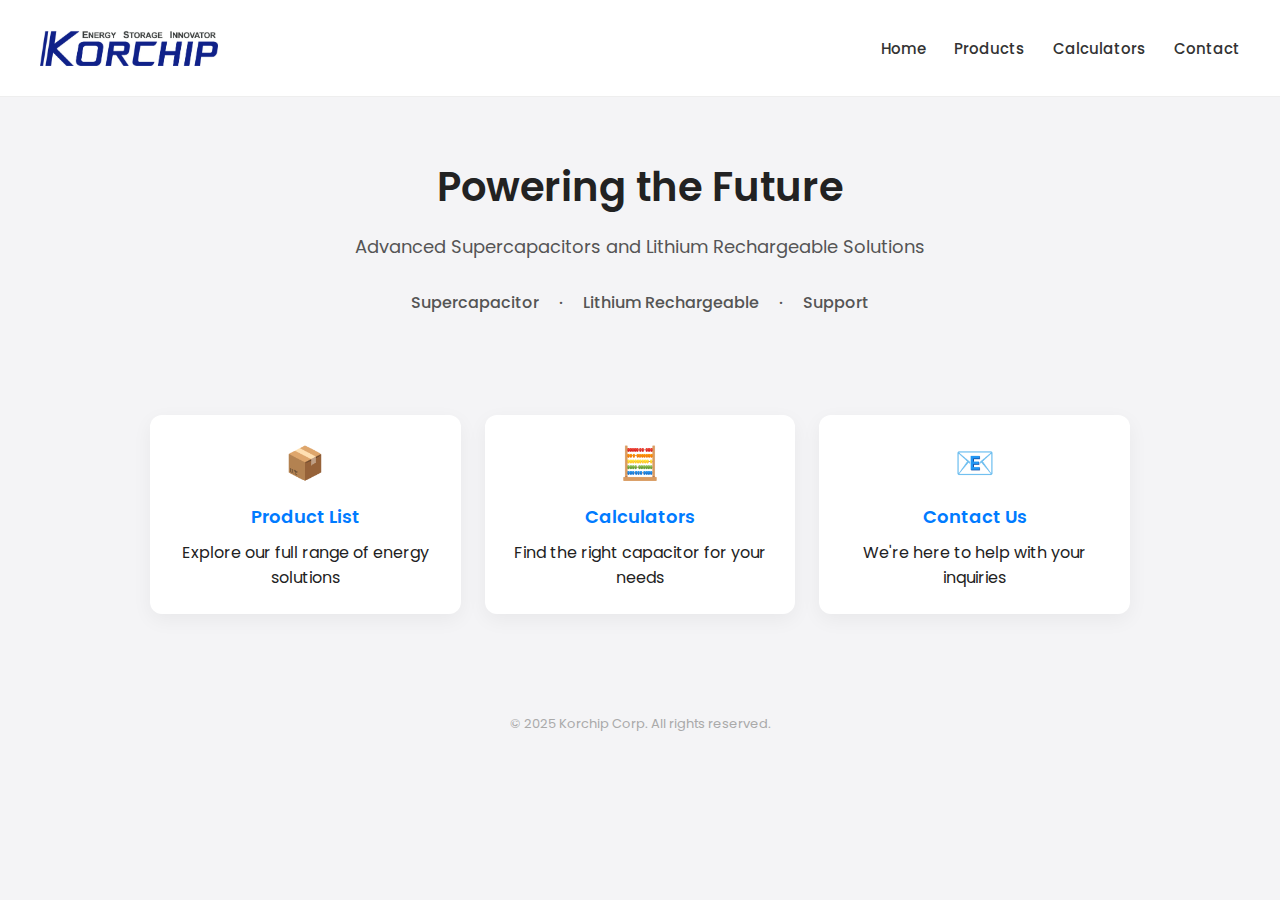
<file: index.html>
<!DOCTYPE html>
<html lang="en">
<head>
  <meta charset="UTF-8" />
  <meta name="viewport" content="width=device-width, initial-scale=1.0"/>
  <title>Korchip | Home</title>
  <link href="https://fonts.googleapis.com/css2?family=Poppins:wght@300;400;500;600&display=swap" rel="stylesheet" />
  <link rel="stylesheet" href="style.css" />
</head>
<body>

  <!-- 공통 헤더 -->
  <div id="header-placeholder"></div>

  <!-- 메인 콘텐츠 -->
  <section class="hero">
    <h1>Powering the Future</h1>
    <p>Advanced Supercapacitors and Lithium Rechargeable Solutions</p>
    <div class="keywords">
      <span>Supercapacitor</span>
      <span>·</span>
      <span>Lithium Rechargeable</span>
      <span>·</span>
      <span>Support</span>
    </div>
  </section>

  <section class="menu">
    <div class="card">
      <a href="products.html">
        <div class="card-icon">📦</div>
        <div class="card-title">Product List</div>
        <p>Explore our full range of energy solutions</p>
      </a>
    </div>
    <div class="card">
      <a href="calculators.html">
        <div class="card-icon">🧮</div>
        <div class="card-title">Calculators</div>
        <p>Find the right capacitor for your needs</p>
      </a>
    </div>
    <div class="card">
      <a href="contact.html">
        <div class="card-icon">📧</div>
        <div class="card-title">Contact Us</div>
        <p>We're here to help with your inquiries</p>
      </a>
    </div>
  </section>

  <!-- 공통 푸터 -->
  <div id="footer-placeholder"></div>

  <!-- 헤더 & 푸터 불러오기 -->
  <script>
    fetch('header.html')
      .then(res => res.text())
      .then(data => document.getElementById('header-placeholder').innerHTML = data)
      .catch(err => console.error('Header load error:', err));

    fetch('footer.html')
      .then(res => res.text())
      .then(data => document.getElementById('footer-placeholder').innerHTML = data)
      .catch(err => console.error('Footer load error:', err));
  </script>
</body>
</html>
</file>
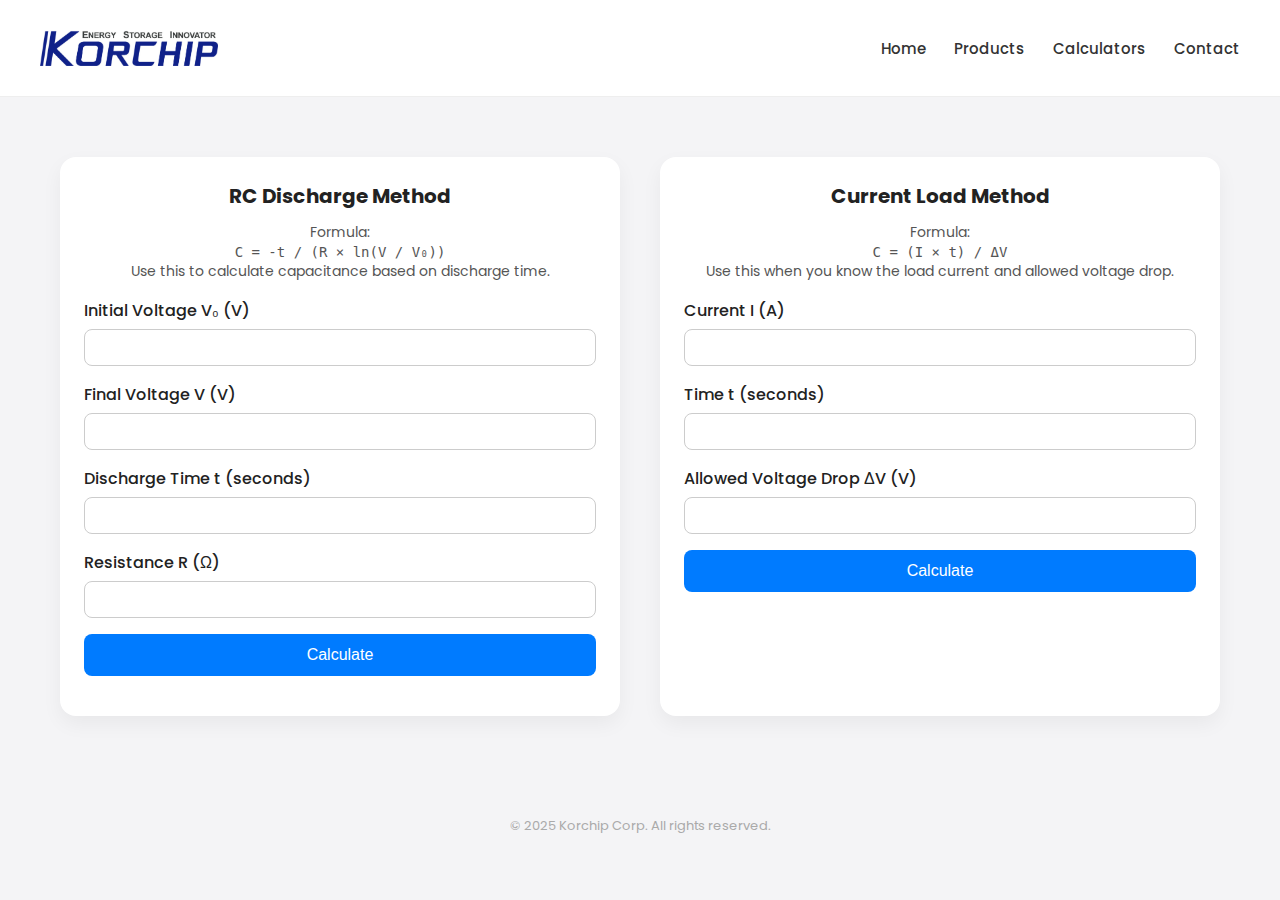
<file: calculator-capacity.html>
<!DOCTYPE html>
<html lang="en">
<head>
  <meta charset="UTF-8" />
  <meta name="viewport" content="width=device-width, initial-scale=1.0"/>
  <title>Capacitance Calculators</title>
  <link rel="stylesheet" href="style.css" />
  <link href="https://fonts.googleapis.com/css2?family=Poppins:wght@300;400;500;600&display=swap" rel="stylesheet" />
  <style>
    .calculator-section {
      max-width: 1200px;
      margin: 60px auto;
      padding: 0 20px;
      display: grid;
      grid-template-columns: repeat(auto-fit, minmax(350px, 1fr));
      gap: 40px;
    }

    .calculator {
      background: white;
      border-radius: 16px;
      padding: 24px;
      box-shadow: 0 8px 20px rgba(0,0,0,0.05);
    }

    .calculator h2 {
      font-size: 20px;
      margin-bottom: 12px;
      text-align: center;
    }

    .calculator p.formula {
      font-size: 14px;
      color: #555;
      text-align: center;
      margin-bottom: 16px;
      line-height: 1.4;
    }

    .form-group {
      margin-bottom: 16px;
    }

    .form-group label {
      display: block;
      font-weight: 500;
      margin-bottom: 6px;
    }

    .form-group input {
      width: 100%;
      padding: 10px;
      border-radius: 8px;
      border: 1px solid #ccc;
    }

    .btn {
      width: 100%;
      padding: 12px;
      font-size: 16px;
      background-color: #007BFF;
      color: white;
      border: none;
      border-radius: 8px;
      cursor: pointer;
      font-weight: 500;
    }

    .btn:hover {
      background-color: #0056b3;
    }

    .result {
      margin-top: 16px;
      font-weight: 600;
      text-align: center;
    }
  </style>
</head>
<body>
  <div id="header-placeholder"></div>

  <main class="calculator-section">
    <!-- RC Discharge Calculator -->
    <div class="calculator">
      <h2>RC Discharge Method</h2>
      <p class="formula">
        Formula: <br>
        <code>C = -t / (R × ln(V / V₀))</code><br>
        Use this to calculate capacitance based on discharge time.
      </p>
      <div class="form-group">
        <label for="v0">Initial Voltage V₀ (V)</label>
        <input type="number" id="v0" step="any">
      </div>
      <div class="form-group">
        <label for="v">Final Voltage V (V)</label>
        <input type="number" id="v" step="any">
      </div>
      <div class="form-group">
        <label for="t">Discharge Time t (seconds)</label>
        <input type="number" id="t" step="any">
      </div>
      <div class="form-group">
        <label for="r">Resistance R (Ω)</label>
        <input type="number" id="r" step="any">
      </div>
      <button class="btn" onclick="calculateRC()">Calculate</button>
      <div class="result" id="rc-result"></div>
    </div>

    <!-- Current Load Calculator -->
    <div class="calculator">
      <h2>Current Load Method</h2>
      <p class="formula">
        Formula: <br>
        <code>C = (I × t) / ΔV</code><br>
        Use this when you know the load current and allowed voltage drop.
      </p>
      <div class="form-group">
        <label for="i">Current I (A)</label>
        <input type="number" id="i" step="any">
      </div>
      <div class="form-group">
        <label for="t2">Time t (seconds)</label>
        <input type="number" id="t2" step="any">
      </div>
      <div class="form-group">
        <label for="dv">Allowed Voltage Drop ΔV (V)</label>
        <input type="number" id="dv" step="any">
      </div>
      <button class="btn" onclick="calculateCurrent()">Calculate</button>
      <div class="result" id="current-result"></div>
    </div>
  </main>

  <div id="footer-placeholder"></div>

  <script>
    fetch('header.html')
      .then(res => res.text())
      .then(data => document.getElementById('header-placeholder').innerHTML = data);

    fetch('footer.html')
      .then(res => res.text())
      .then(data => document.getElementById('footer-placeholder').innerHTML = data);

    function calculateRC() {
      const V0 = parseFloat(document.getElementById('v0').value);
      const V = parseFloat(document.getElementById('v').value);
      const t = parseFloat(document.getElementById('t').value);
      const R = parseFloat(document.getElementById('r').value);
      const output = document.getElementById('rc-result');

      if (isNaN(V0) || isNaN(V) || isNaN(t) || isNaN(R) || V0 <= 0 || V <= 0 || R <= 0 || V >= V0) {
        output.textContent = "Please enter valid values (V < V₀, R > 0).";
        return;
      }

      const C = -t / (R * Math.log(V / V0));
      const mAh = (C * V) / 7.2;
      output.innerHTML = `Required Capacitance: ${C.toFixed(6)} F<br>Approx. Capacity: ${mAh.toFixed(3)} mAh`;
    }

    function calculateCurrent() {
      const I = parseFloat(document.getElementById('i').value);
      const t = parseFloat(document.getElementById('t2').value);
      const dV = parseFloat(document.getElementById('dv').value);
      const output = document.getElementById('current-result');

      if (isNaN(I) || isNaN(t) || isNaN(dV) || dV <= 0) {
        output.textContent = "Please enter valid values (ΔV > 0).";
        return;
      }

      const C = (I * t) / dV;
      const avgV = dV / 2; // assuming voltage drops linearly from V to 0
      const mAh = (C * avgV) / 7.2;
      output.innerHTML = `Required Capacitance: ${C.toFixed(6)} F<br>Approx. Capacity: ${mAh.toFixed(3)} mAh`;
    }
  </script>
</body>
</html>
</file>
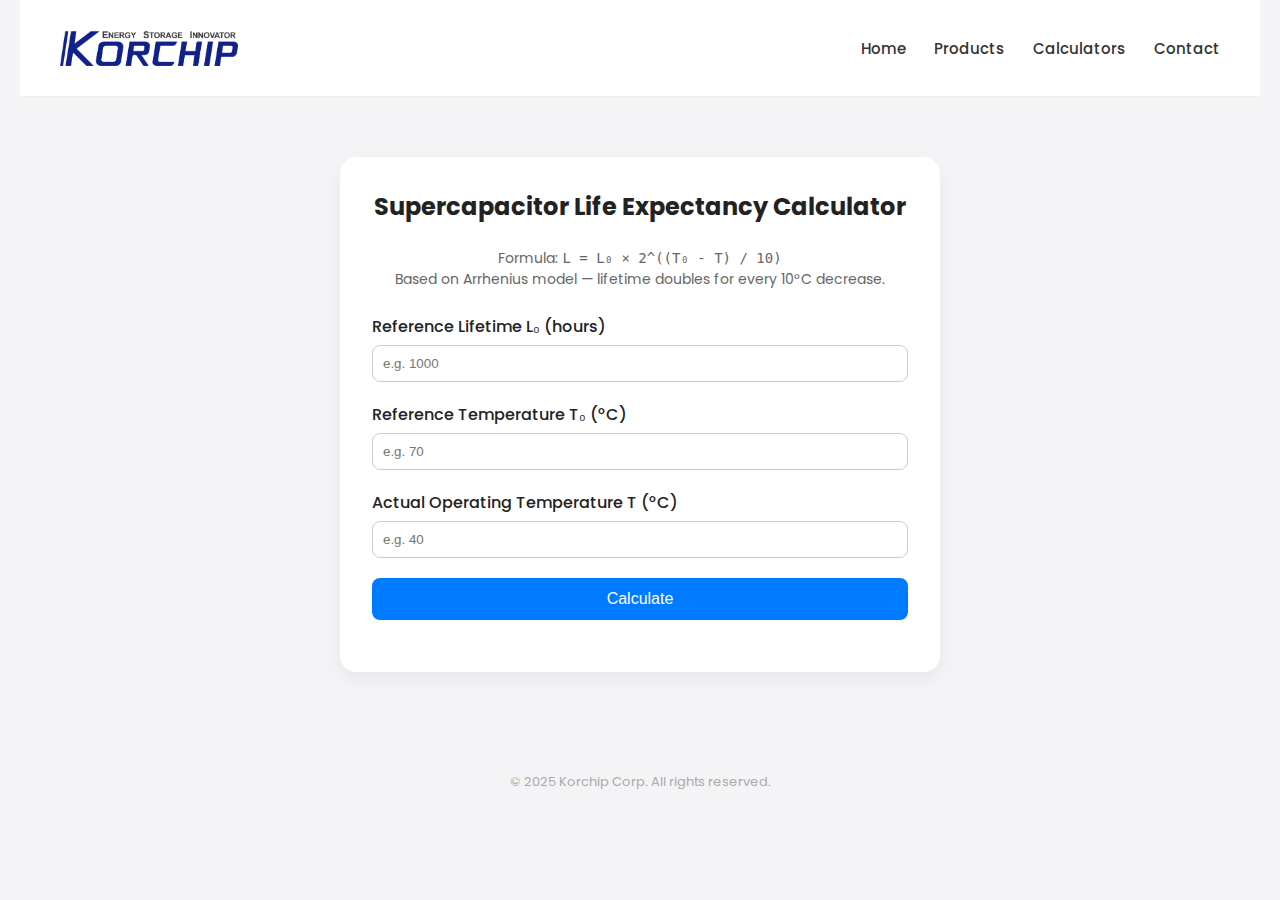
<file: calculator-life.html>
<!DOCTYPE html>
<html lang="en">
<head>
  <meta charset="UTF-8" />
  <meta name="viewport" content="width=device-width, initial-scale=1.0"/>
  <title>Supercapacitor Life Expectancy Calculator</title>
  <link rel="stylesheet" href="style.css" />
  <link href="https://fonts.googleapis.com/css2?family=Poppins:wght@300;400;500;600&display=swap" rel="stylesheet" />
  <style>
    body {
      font-family: 'Poppins', sans-serif;
      background-color: #f4f4f6;
      padding: 0 20px;
    }

    main {
      max-width: 600px;
      margin: 60px auto;
      background: #fff;
      border-radius: 16px;
      padding: 32px;
      box-shadow: 0 8px 20px rgba(0,0,0,0.05);
    }

    h1 {
      text-align: center;
      margin-bottom: 24px;
      font-size: 24px;
    }

    .formula {
      font-size: 14px;
      text-align: center;
      color: #666;
      margin-bottom: 24px;
    }

    .form-group {
      margin-bottom: 20px;
    }

    .form-group label {
      display: block;
      font-weight: 500;
      margin-bottom: 6px;
    }

    .form-group input {
      width: 100%;
      padding: 10px;
      border: 1px solid #ccc;
      border-radius: 8px;
    }

    .btn {
      width: 100%;
      padding: 12px;
      background-color: #007BFF;
      color: #fff;
      border: none;
      border-radius: 8px;
      font-size: 16px;
      font-weight: 500;
      cursor: pointer;
    }

    .btn:hover {
      background-color: #0056b3;
    }

    .result {
      text-align: center;
      margin-top: 20px;
      font-weight: 600;
    }
  </style>
</head>
<body>
  <div id="header-placeholder"></div>

  <main>
    <h1>Supercapacitor Life Expectancy Calculator</h1>
    <p class="formula">
      Formula: <code>L = L₀ × 2^((T₀ - T) / 10)</code><br>
      Based on Arrhenius model — lifetime doubles for every 10°C decrease.
    </p>

    <div class="form-group">
      <label for="l0">Reference Lifetime L₀ (hours)</label>
      <input type="number" id="l0" placeholder="e.g. 1000">
    </div>
    <div class="form-group">
      <label for="t0">Reference Temperature T₀ (°C)</label>
      <input type="number" id="t0" placeholder="e.g. 70">
    </div>
    <div class="form-group">
      <label for="t">Actual Operating Temperature T (°C)</label>
      <input type="number" id="t" placeholder="e.g. 40">
    </div>

    <button class="btn" onclick="calculateLife()">Calculate</button>
    <div class="result" id="life-result"></div>
  </main>

  <div id="footer-placeholder"></div>

  <script>
    fetch('header.html')
      .then(res => res.text())
      .then(data => document.getElementById('header-placeholder').innerHTML = data);

    fetch('footer.html')
      .then(res => res.text())
      .then(data => document.getElementById('footer-placeholder').innerHTML = data);

    function calculateLife() {
      const L0 = parseFloat(document.getElementById('l0').value);
      const T0 = parseFloat(document.getElementById('t0').value);
      const T = parseFloat(document.getElementById('t').value);
      const output = document.getElementById('life-result');

      if (isNaN(L0) || isNaN(T0) || isNaN(T)) {
        output.textContent = "Please enter valid numbers for all fields.";
        return;
      }

      const life = L0 * Math.pow(2, (T0 - T) / 10);
      output.textContent = `Estimated Lifetime: ${life.toFixed(0)} hours`;
    }
  </script>
</body>
</html>
</file>
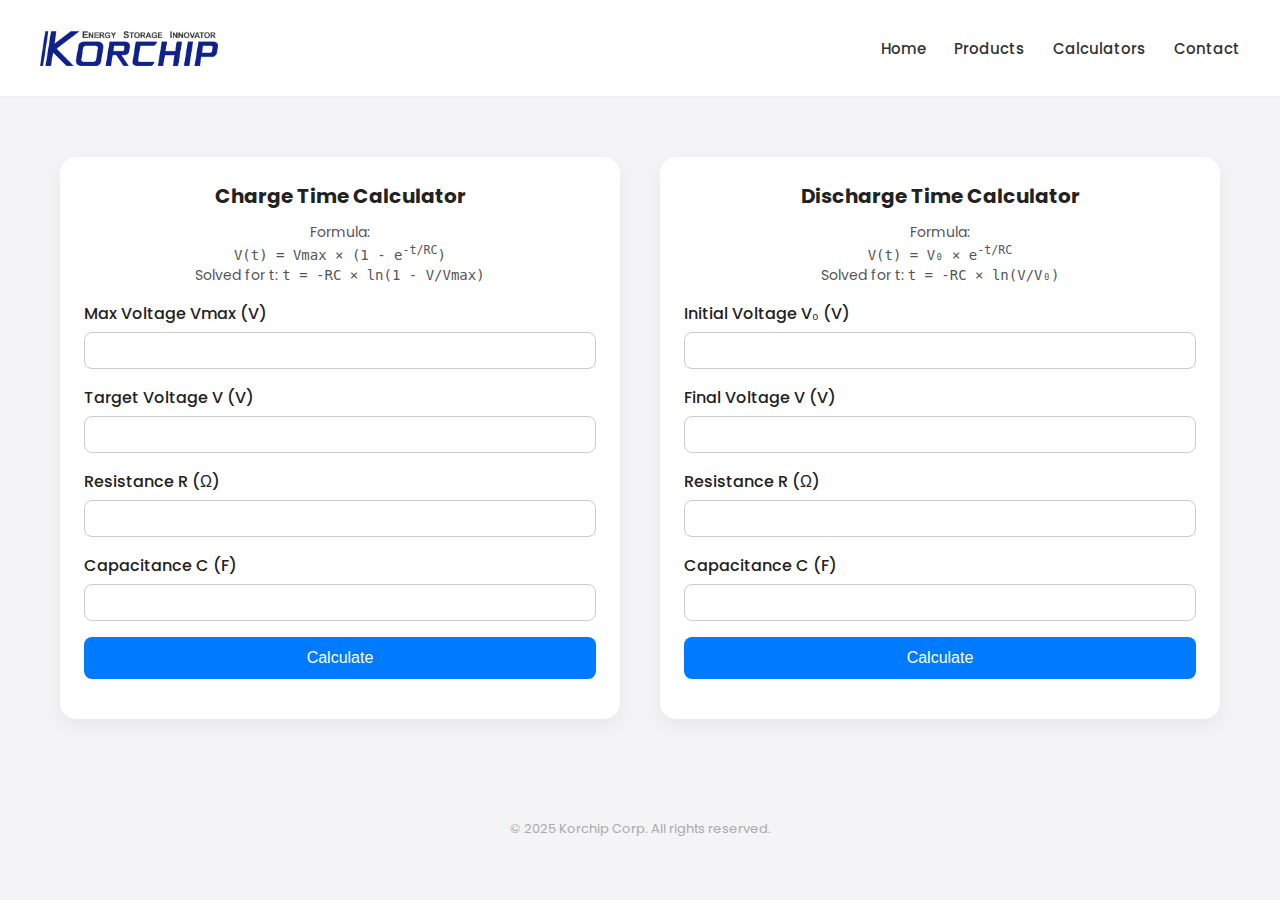
<file: calculator-time.html>
<!DOCTYPE html>
<html lang="en">
<head>
  <meta charset="UTF-8" />
  <meta name="viewport" content="width=device-width, initial-scale=1.0" />
  <title>Charge & Discharge Time Calculators</title>
  <link rel="stylesheet" href="style.css" />
  <link href="https://fonts.googleapis.com/css2?family=Poppins:wght@300;400;500;600&display=swap" rel="stylesheet" />
  <style>
    .calculator-section {
      max-width: 1200px;
      margin: 60px auto;
      padding: 0 20px;
      display: grid;
      grid-template-columns: repeat(auto-fit, minmax(350px, 1fr));
      gap: 40px;
    }

    .calculator {
      background: white;
      border-radius: 16px;
      padding: 24px;
      box-shadow: 0 8px 20px rgba(0, 0, 0, 0.05);
    }

    .calculator h2 {
      font-size: 20px;
      margin-bottom: 12px;
      text-align: center;
    }

    .calculator p.formula {
      font-size: 14px;
      color: #555;
      text-align: center;
      margin-bottom: 16px;
      line-height: 1.4;
    }

    .form-group {
      margin-bottom: 16px;
    }

    .form-group label {
      display: block;
      font-weight: 500;
      margin-bottom: 6px;
    }

    .form-group input {
      width: 100%;
      padding: 10px;
      border-radius: 8px;
      border: 1px solid #ccc;
    }

    .btn {
      width: 100%;
      padding: 12px;
      font-size: 16px;
      background-color: #007BFF;
      color: white;
      border: none;
      border-radius: 8px;
      cursor: pointer;
      font-weight: 500;
    }

    .btn:hover {
      background-color: #0056b3;
    }

    .result {
      margin-top: 16px;
      font-weight: 600;
      text-align: center;
    }
  </style>
</head>
<body>
  <div id="header-placeholder"></div>

  <main class="calculator-section">
    <!-- Charge Time Calculator -->
    <div class="calculator">
      <h2>Charge Time Calculator</h2>
      <p class="formula">
        Formula:<br>
        <code>V(t) = Vmax × (1 - e<sup>-t/RC</sup>)</code><br>
        Solved for t: <code>t = -RC × ln(1 - V/Vmax)</code>
      </p>
      <div class="form-group">
        <label for="vmax">Max Voltage Vmax (V)</label>
        <input type="number" id="vmax" step="any">
      </div>
      <div class="form-group">
        <label for="vc">Target Voltage V (V)</label>
        <input type="number" id="vc" step="any">
      </div>
      <div class="form-group">
        <label for="rc_r">Resistance R (Ω)</label>
        <input type="number" id="rc_r" step="any">
      </div>
      <div class="form-group">
        <label for="rc_c">Capacitance C (F)</label>
        <input type="number" id="rc_c" step="any">
      </div>
      <button class="btn" onclick="calculateChargeTime()">Calculate</button>
      <div class="result" id="charge-result"></div>
    </div>

    <!-- Discharge Time Calculator -->
    <div class="calculator">
      <h2>Discharge Time Calculator</h2>
      <p class="formula">
        Formula:<br>
        <code>V(t) = V₀ × e<sup>-t/RC</sup></code><br>
        Solved for t: <code>t = -RC × ln(V/V₀)</code>
      </p>
      <div class="form-group">
        <label for="vd0">Initial Voltage V₀ (V)</label>
        <input type="number" id="vd0" step="any">
      </div>
      <div class="form-group">
        <label for="vd">Final Voltage V (V)</label>
        <input type="number" id="vd" step="any">
      </div>
      <div class="form-group">
        <label for="rd_r">Resistance R (Ω)</label>
        <input type="number" id="rd_r" step="any">
      </div>
      <div class="form-group">
        <label for="rd_c">Capacitance C (F)</label>
        <input type="number" id="rd_c" step="any">
      </div>
      <button class="btn" onclick="calculateDischargeTime()">Calculate</button>
      <div class="result" id="discharge-result"></div>
    </div>
  </main>

  <div id="footer-placeholder"></div>

  <script>
    fetch('header.html')
      .then(res => res.text())
      .then(data => document.getElementById('header-placeholder').innerHTML = data);

    fetch('footer.html')
      .then(res => res.text())
      .then(data => document.getElementById('footer-placeholder').innerHTML = data);

    function calculateChargeTime() {
      const Vmax = parseFloat(document.getElementById('vmax').value);
      const V = parseFloat(document.getElementById('vc').value);
      const R = parseFloat(document.getElementById('rc_r').value);
      const C = parseFloat(document.getElementById('rc_c').value);
      const output = document.getElementById('charge-result');

      if (isNaN(Vmax) || isNaN(V) || isNaN(R) || isNaN(C) || Vmax <= 0 || V <= 0 || V >= Vmax || R <= 0 || C <= 0) {
        output.textContent = "Please enter valid values (V < Vmax, R > 0, C > 0).";
        return;
      }

      const t = -R * C * Math.log(1 - V / Vmax);
      output.textContent = `Estimated Charge Time: ${t.toFixed(2)} seconds`;
    }

    function calculateDischargeTime() {
      const V0 = parseFloat(document.getElementById('vd0').value);
      const V = parseFloat(document.getElementById('vd').value);
      const R = parseFloat(document.getElementById('rd_r').value);
      const C = parseFloat(document.getElementById('rd_c').value);
      const output = document.getElementById('discharge-result');

      if (isNaN(V0) || isNaN(V) || isNaN(R) || isNaN(C) || V0 <= 0 || V <= 0 || V >= V0 || R <= 0 || C <= 0) {
        output.textContent = "Please enter valid values (V < V₀, R > 0, C > 0).";
        return;
      }

      const t = -R * C * Math.log(V / V0);
      output.textContent = `Estimated Discharge Time: ${t.toFixed(2)} seconds`;
    }
  </script>
</body>
</html>
</file>
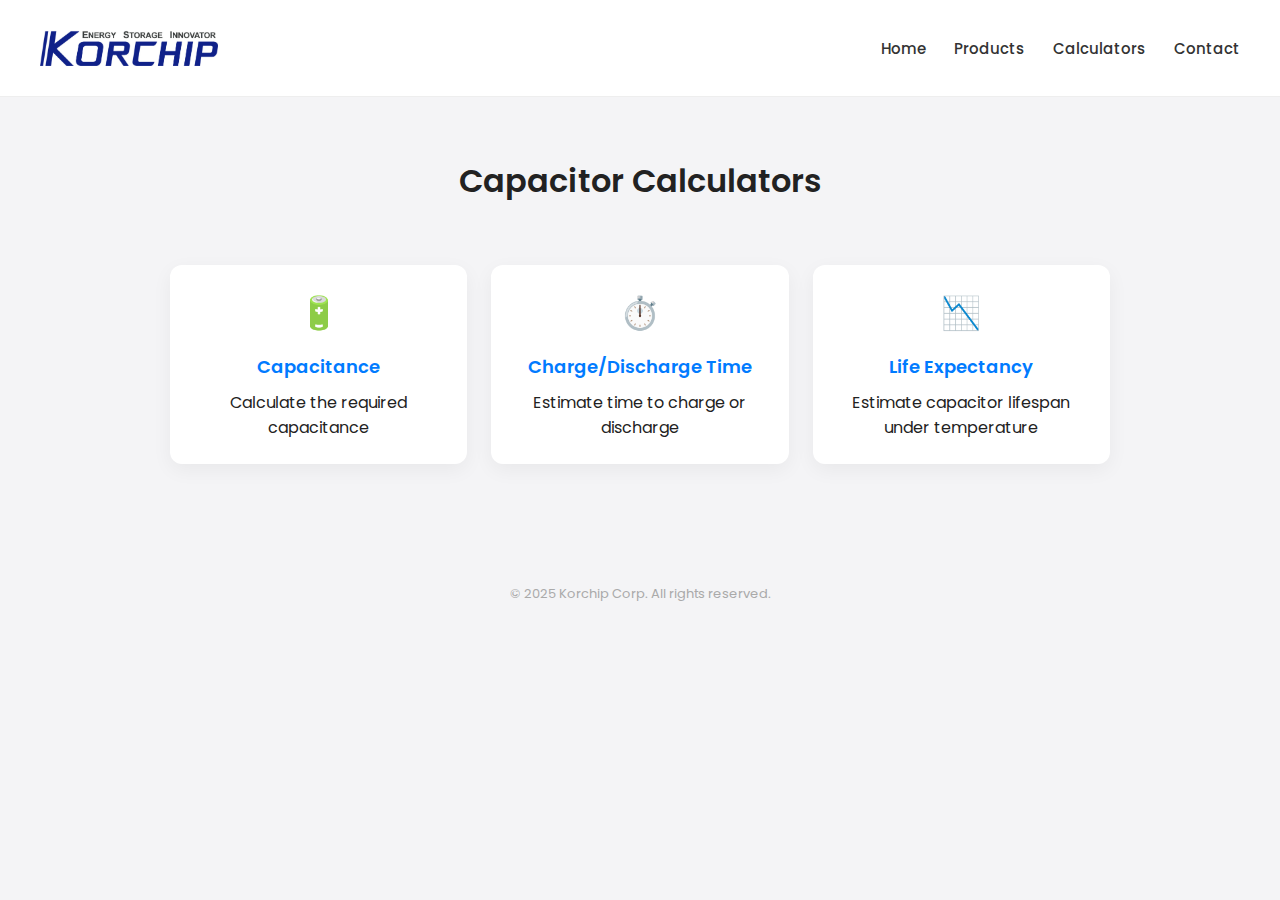
<file: calculators.html>
<!DOCTYPE html>
<html lang="en">
<head>
  <meta charset="UTF-8" />
  <meta name="viewport" content="width=device-width, initial-scale=1.0"/>
  <title>Calculators | Korchip</title>
  <link href="https://fonts.googleapis.com/css2?family=Poppins:wght@300;400;500;600&display=swap" rel="stylesheet">
  <link rel="stylesheet" href="style.css" />
  <style>
    .menu-container {
      max-width: 1000px;
      margin: 60px auto 80px;
      padding: 0 20px;
    }

    h1 {
      font-size: 32px;
      font-weight: 600;
      text-align: center;
      margin-bottom: 40px;
    }

    .menu {
      display: grid;
      grid-template-columns: repeat(auto-fit, minmax(240px, 1fr));
      gap: 24px;
    }

    .card {
      background-color: white;
      border-radius: 12px;
      padding: 24px;
      box-shadow: 0 6px 20px rgba(0, 0, 0, 0.05);
      text-align: center;
      transition: transform 0.2s ease;
    }

    .card:hover {
      transform: translateY(-5px);
    }

    .card-icon {
      font-size: 32px;
      margin-bottom: 16px;
    }

    .card-title {
      font-size: 18px;
      font-weight: 600;
      color: #007BFF;
      margin-bottom: 10px;
    }

    .card a {
      text-decoration: none;
      color: inherit;
      display: block;
    }
  </style>
</head>
<body>

  <!-- 공통 헤더 -->
  <div id="header-placeholder"></div>

  <!-- 본문 -->
  <main class="menu-container">
    <h1>Capacitor Calculators</h1>
    <section class="menu">
      <div class="card">
        <a href="calculator-capacity.html">
          <div class="card-icon">🔋</div>
          <div class="card-title">Capacitance</div>
          <p>Calculate the required capacitance</p>
        </a>
      </div>
      <div class="card">
        <a href="calculator-time.html">
          <div class="card-icon">⏱️</div>
          <div class="card-title">Charge/Discharge Time</div>
          <p>Estimate time to charge or discharge</p>
        </a>
      </div>
      <div class="card">
        <a href="calculator-life.html">
          <div class="card-icon">📉</div>
          <div class="card-title">Life Expectancy</div>
          <p>Estimate capacitor lifespan under temperature</p>
        </a>
      </div>
    </section>
  </main>

  <!-- 공통 푸터 -->
  <div id="footer-placeholder"></div>

  <!-- 헤더/푸터 불러오기 -->
  <script>
    fetch('header.html')
      .then(res => res.text())
      .then(data => document.getElementById('header-placeholder').innerHTML = data);

    fetch('footer.html')
      .then(res => res.text())
      .then(data => document.getElementById('footer-placeholder').innerHTML = data);
  </script>

</body>
</html>
</file>
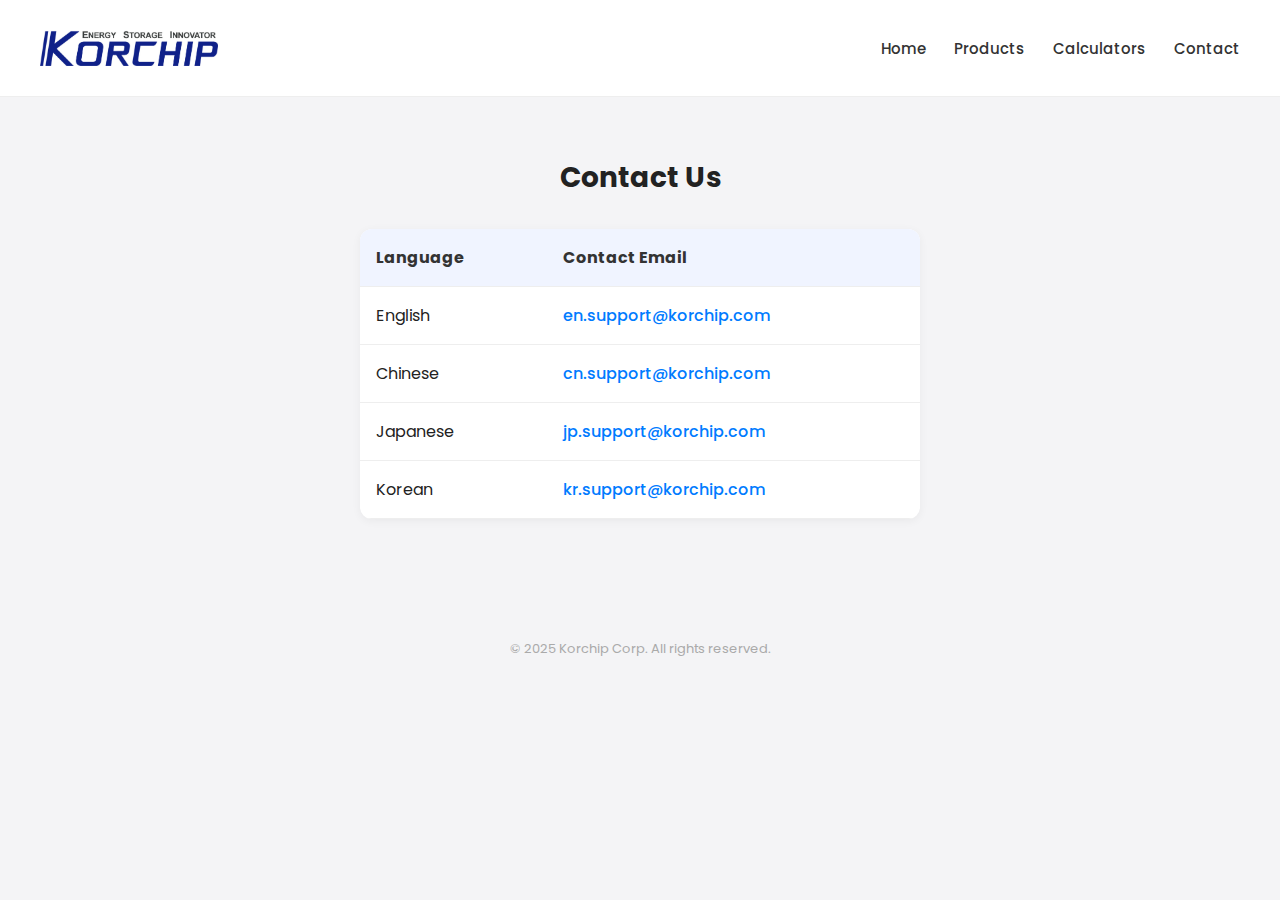
<file: contact.html>
<!DOCTYPE html>
<html lang="en">
<head>
  <meta charset="UTF-8" />
  <meta name="viewport" content="width=device-width, initial-scale=1.0"/>
  <title>Contact | Korchip</title>
  <link href="https://fonts.googleapis.com/css2?family=Poppins:wght@300;400;500;600&display=swap" rel="stylesheet" />
  <link rel="stylesheet" href="style.css" />
  <style>
    .container {
      max-width: 600px;
      margin: 40px auto 80px;
      padding: 0 20px;
    }

    .contact-table {
      width: 100%;
      border-collapse: collapse;
      margin-top: 24px;
      background-color: white;
      border-radius: 12px;
      overflow: hidden;
      box-shadow: 0 2px 10px rgba(0,0,0,0.05);
    }

    .contact-table th, .contact-table td {
      padding: 16px;
      text-align: left;
      border-bottom: 1px solid #eee;
    }

    .contact-table th {
      background-color: #f0f4ff;
      color: #333;
    }

    .email {
      color: #007BFF;
      font-weight: 500;
    }

    h1 {
      text-align: center;
      margin-top: 60px;
      margin-bottom: 30px;
      font-size: 28px;
    }
  </style>
</head>
<body>

  <!-- 공통 헤더 -->
  <div id="header-placeholder"></div>

  <!-- 본문 -->
  <main class="container">
    <h1>Contact Us</h1>
    <table class="contact-table">
      <thead>
        <tr>
          <th>Language</th>
          <th>Contact Email</th>
        </tr>
      </thead>
      <tbody>
        <tr>
          <td>English</td>
          <td class="email">en.support@korchip.com</td>
        </tr>
        <tr>
          <td>Chinese</td>
          <td class="email">cn.support@korchip.com</td>
        </tr>
        <tr>
          <td>Japanese</td>
          <td class="email">jp.support@korchip.com</td>
        </tr>
        <tr>
          <td>Korean</td>
          <td class="email">kr.support@korchip.com</td>
        </tr>
      </tbody>
    </table>
  </main>

  <!-- 공통 푸터 -->
  <div id="footer-placeholder"></div>

  <!-- 헤더/푸터 불러오기 -->
  <script>
    fetch('header.html')
      .then(res => res.text())
      .then(data => document.getElementById('header-placeholder').innerHTML = data);

    fetch('footer.html')
      .then(res => res.text())
      .then(data => document.getElementById('footer-placeholder').innerHTML = data);
  </script>

</body>
</html>
</file>
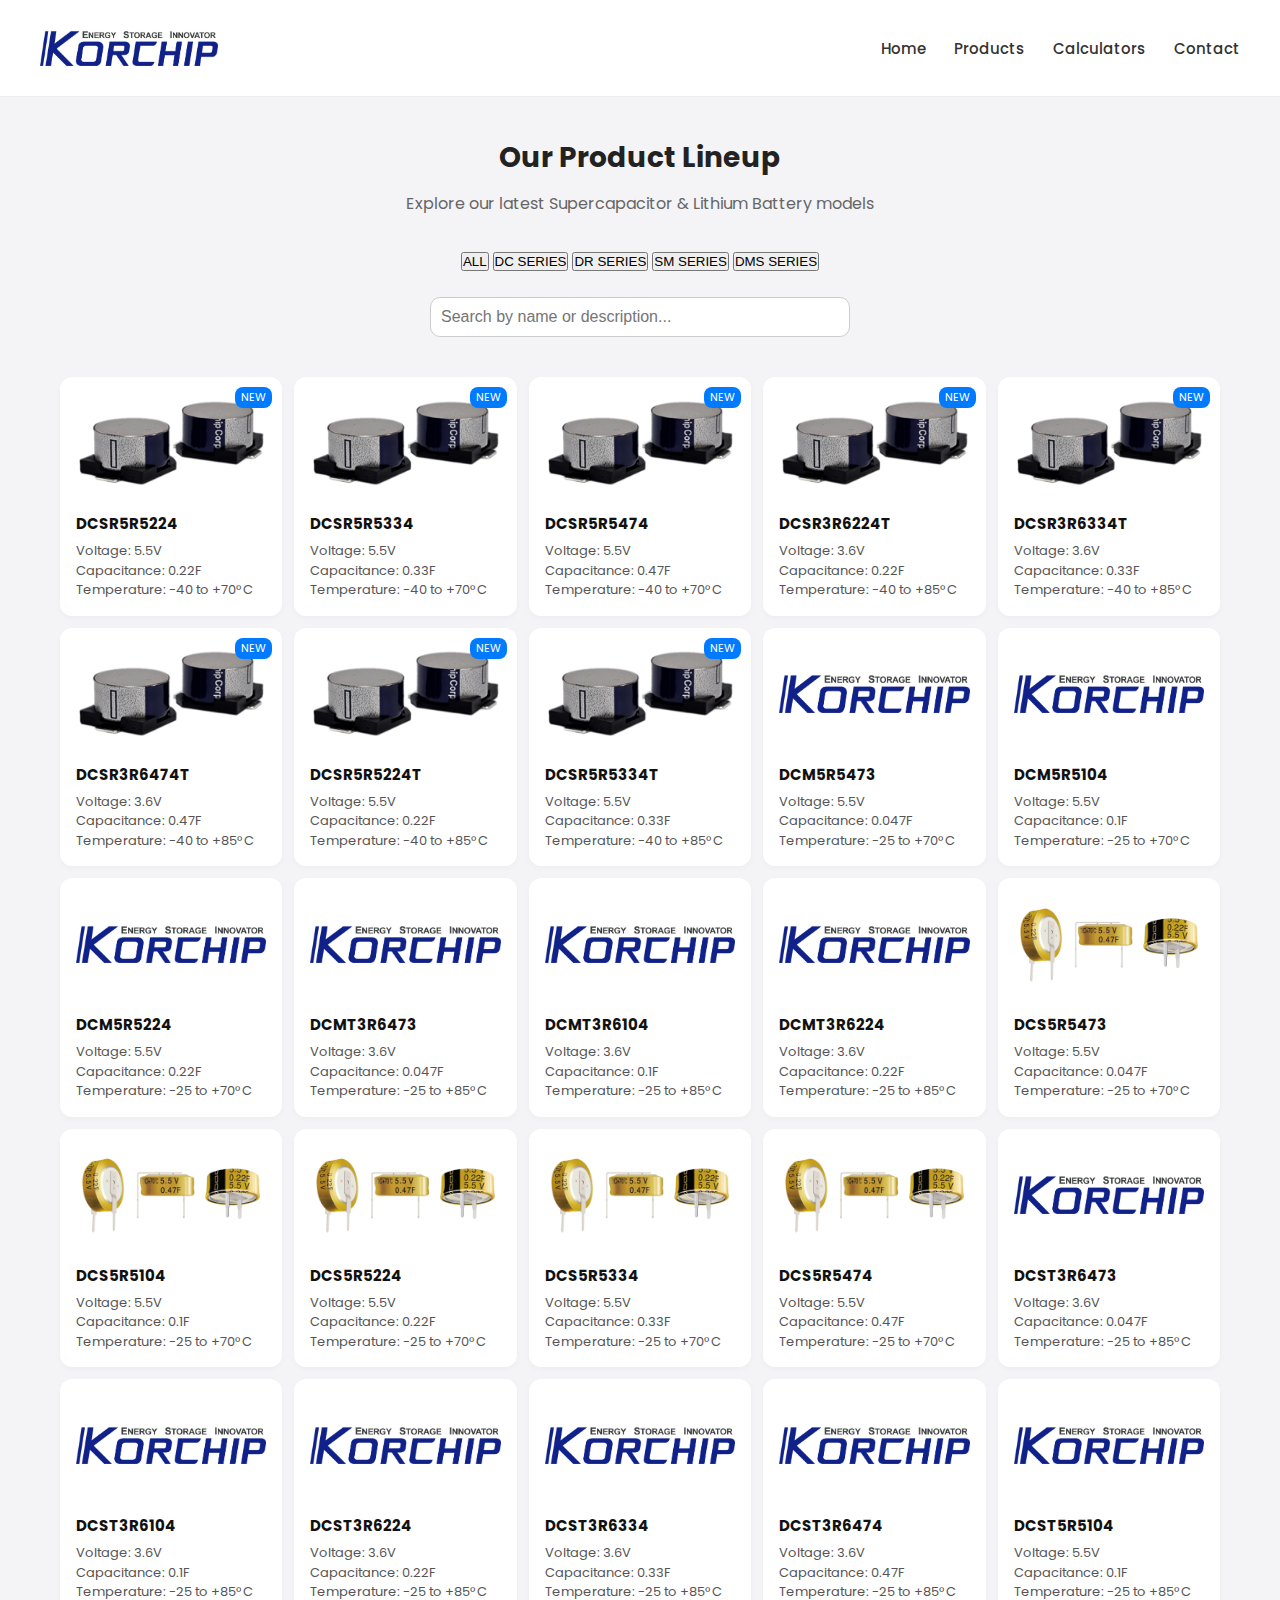
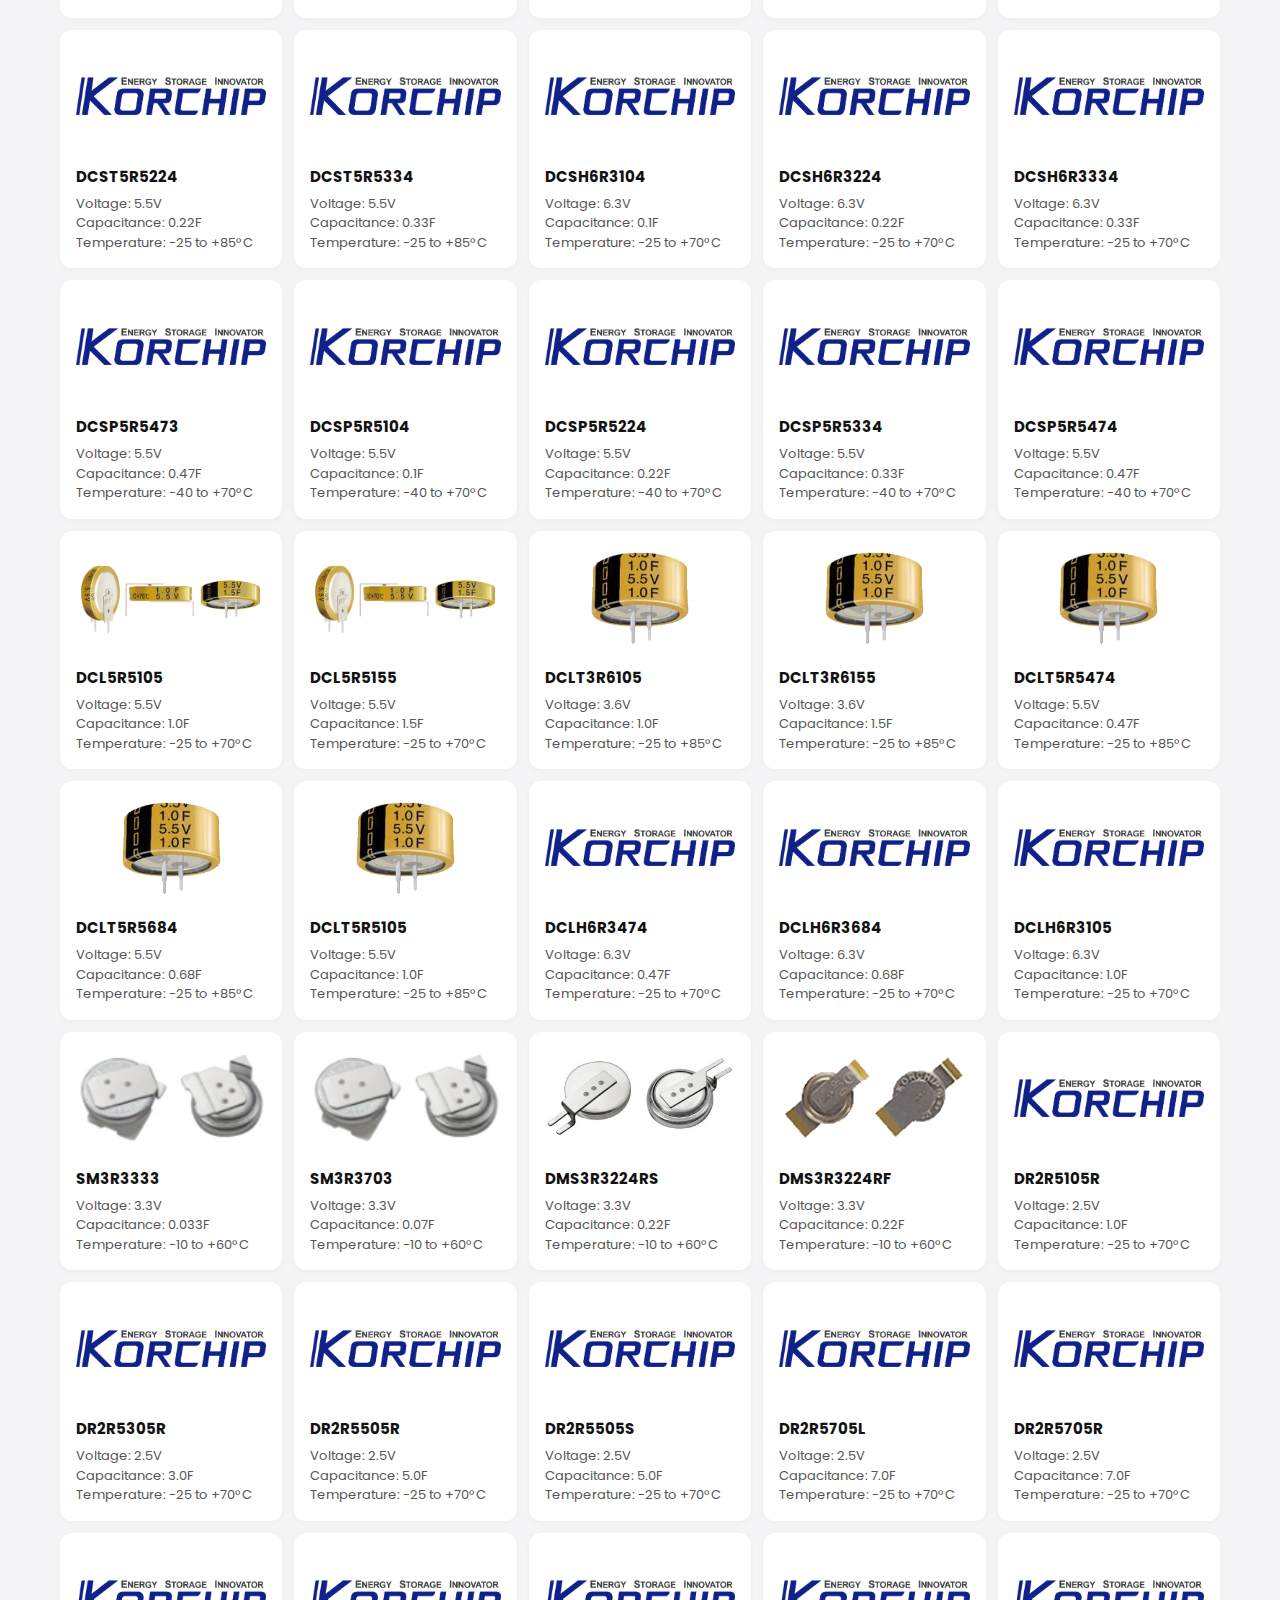
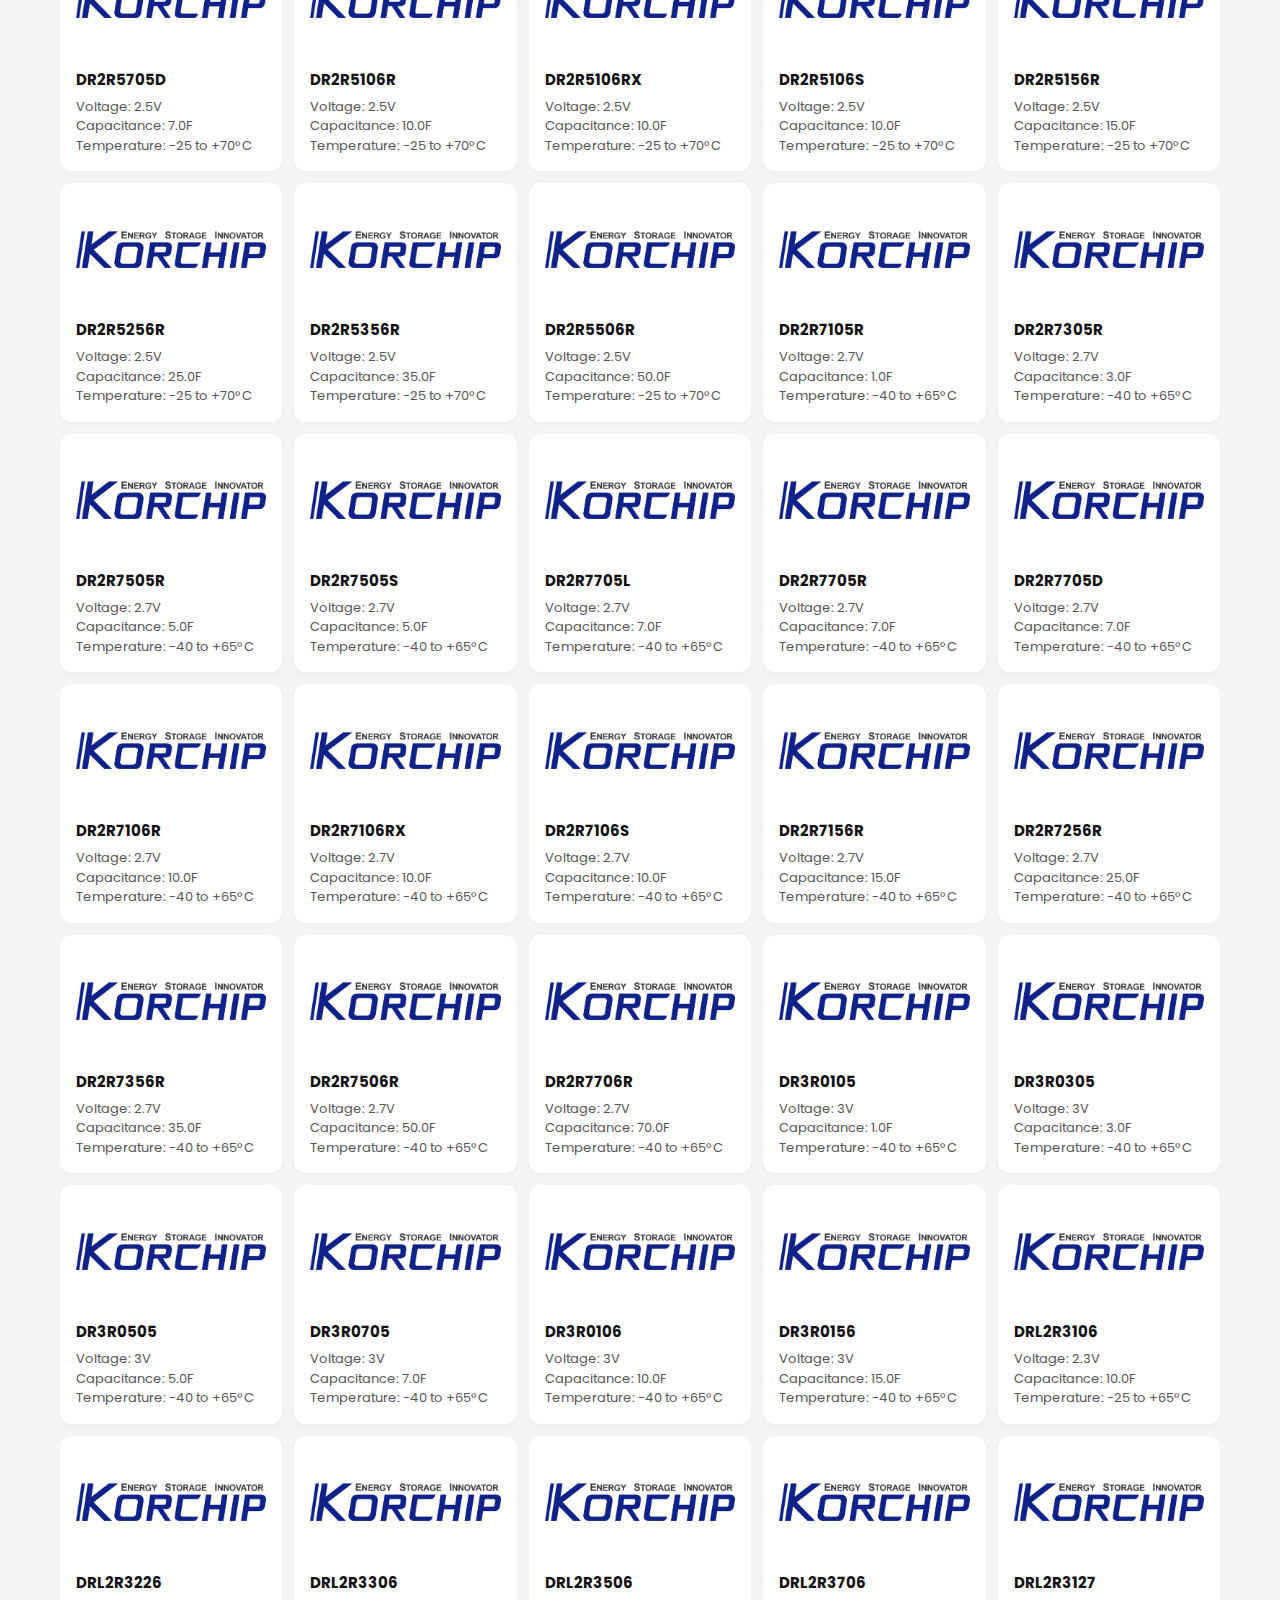
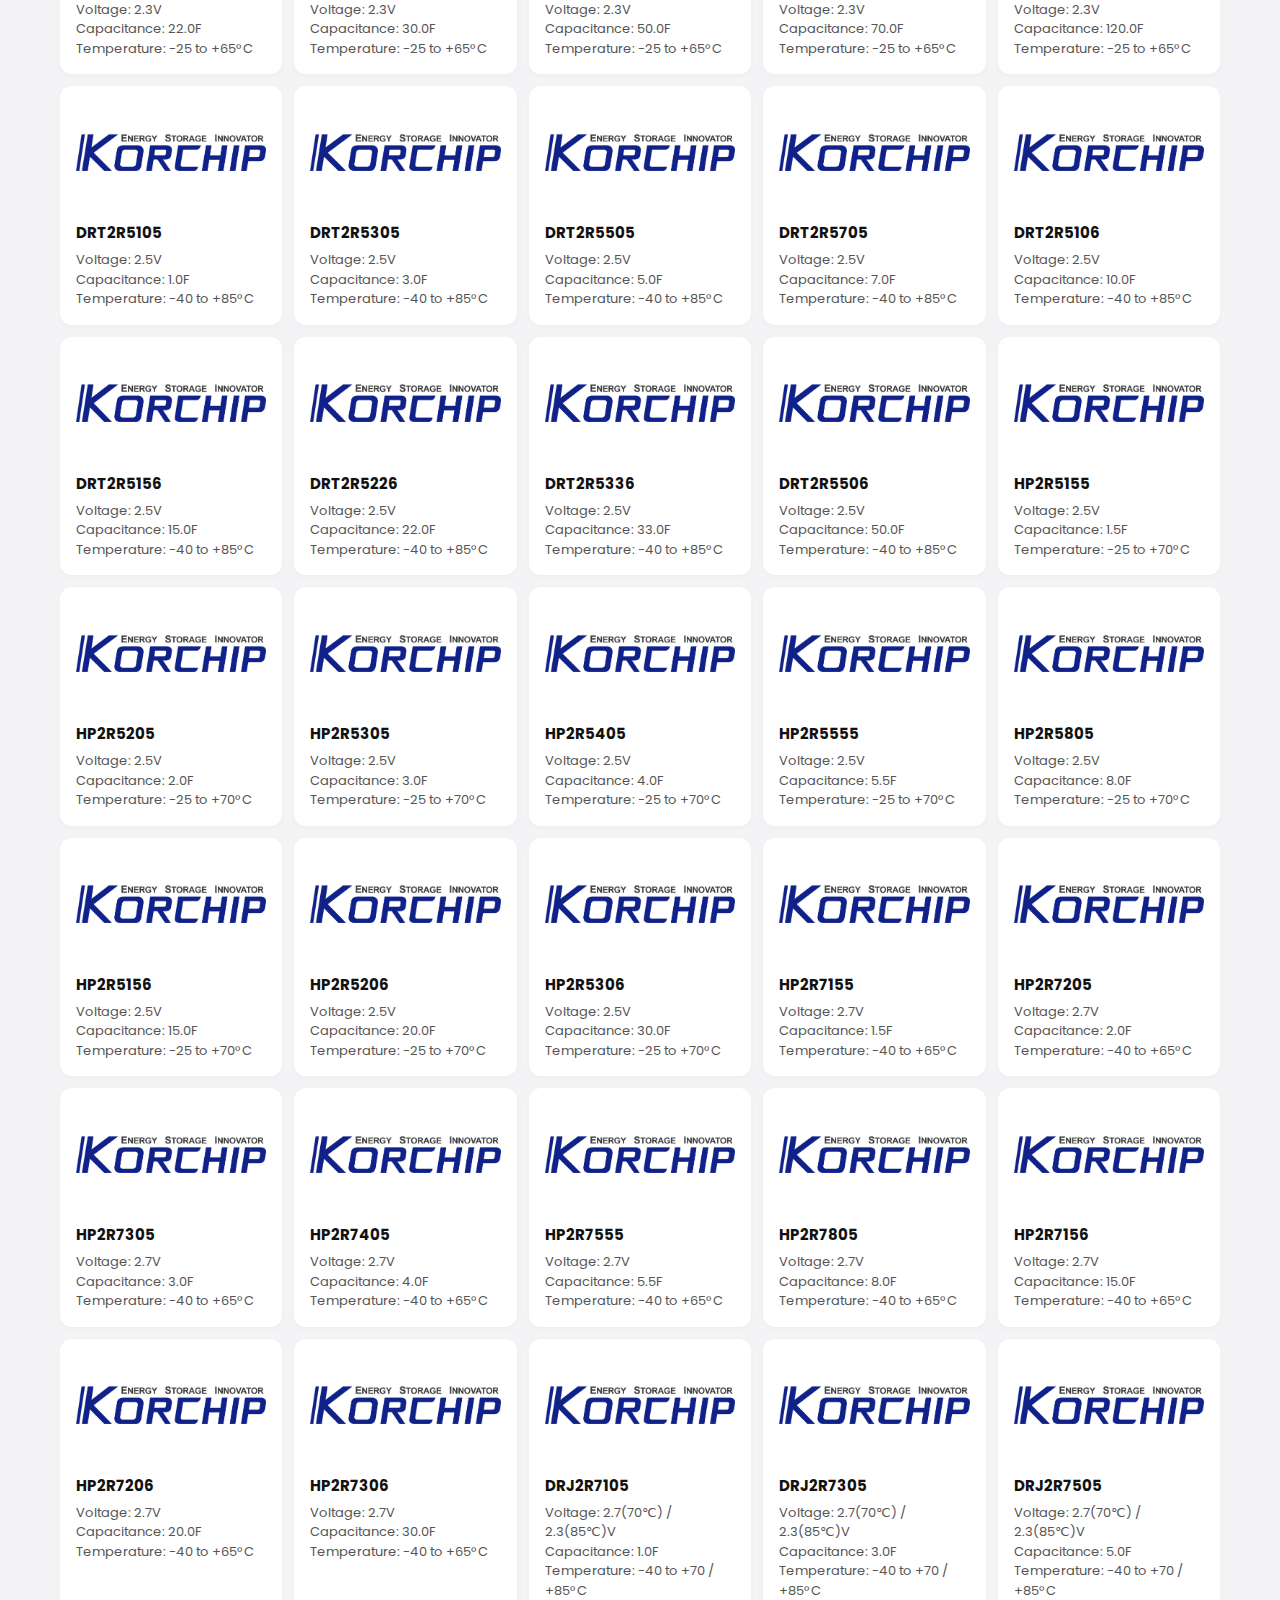
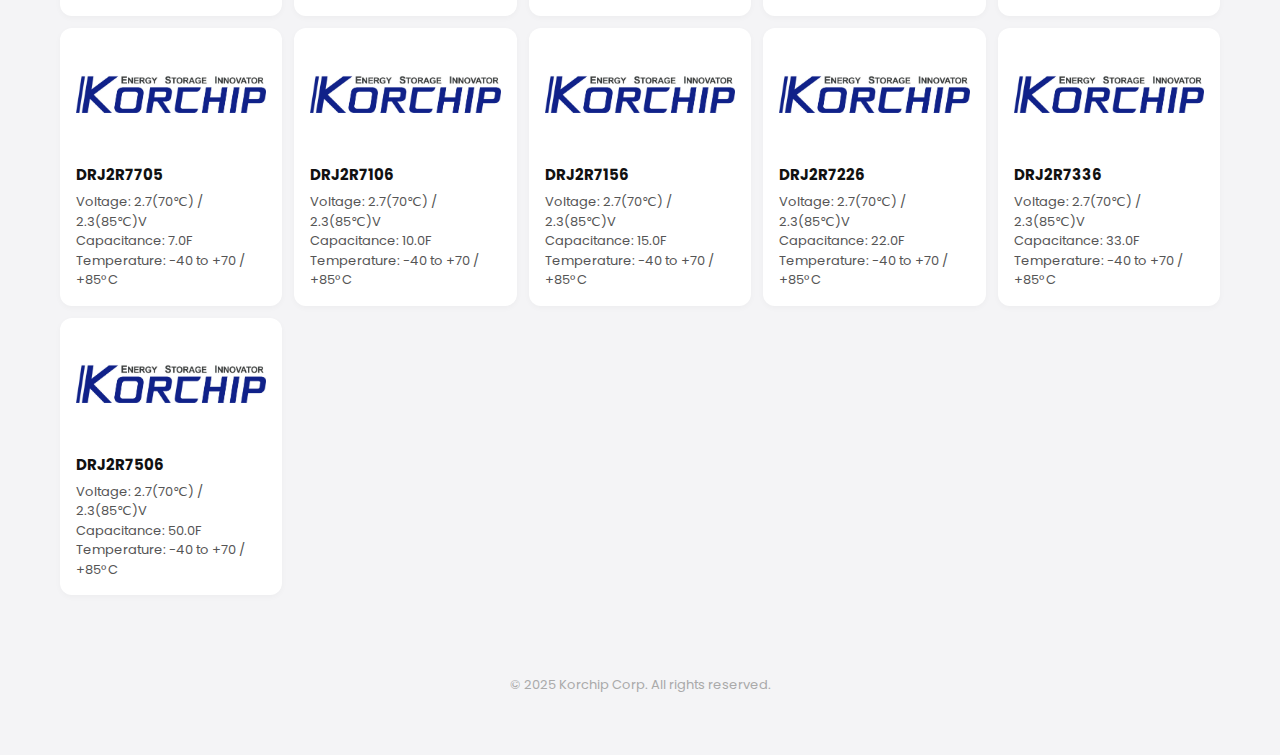
<file: products.html>
<!DOCTYPE html>
<html lang="en">
<head>
  <meta charset="UTF-8" />
  <meta name="viewport" content="width=device-width, initial-scale=1.0"/>
  <title>Products | Korchip</title>
  <link href="https://fonts.googleapis.com/css2?family=Poppins:wght@300;400;500;600&display=swap" rel="stylesheet" />
  <link rel="stylesheet" href="style.css" />
</head>
<body>

  <!-- 공통 헤더 -->
  <div id="header-placeholder"></div>

  <!-- 본문 시작 -->
  <main style="max-width: 1200px; margin: 40px auto; padding: 0 20px;">
    <h1 style="font-size: 28px; text-align: center; margin-bottom: 12px;">Our Product Lineup</h1>
    <p class="subtitle" style="text-align: center; color: #666; margin-bottom: 32px;">
      Explore our latest Supercapacitor & Lithium Battery models
    </p>

    <div id="category-filter" style="text-align: center; margin-bottom: 24px;">
      <button onclick="filterCategory('ALL')">ALL</button>
      <button onclick="filterCategory('DC SERIES')">DC SERIES</button>
      <button onclick="filterCategory('DR SERIES')">DR SERIES</button>
      <button onclick="filterCategory('SM SERIES')">SM SERIES</button>
      <button onclick="filterCategory('DMS SERIES')">DMS SERIES</button>
    </div>

    <input type="text" id="search" placeholder="Search by name or description..." style="display:block; margin:0 auto 40px; padding:10px; font-size:16px; width:100%; max-width:420px; border:1px solid #ccc; border-radius:10px;" />

    <div id="product-list" style="display: grid; grid-template-columns: repeat(auto-fit, minmax(200px, 1fr)); gap: 12px;"></div>
  </main>

  <!-- 공통 푸터 -->
  <div id="footer-placeholder"></div>

  <!-- 공통 레이아웃 불러오기 -->
  <script>
    fetch('header.html')
      .then(res => res.text())
      .then(data => document.getElementById('header-placeholder').innerHTML = data);

    fetch('footer.html')
      .then(res => res.text())
      .then(data => document.getElementById('footer-placeholder').innerHTML = data);
  </script>

  <!-- 제품 로딩 및 필터링 로직 -->
  <script>
    let allProducts = [];
    let currentCategory = 'ALL';

    fetch('products.json')
      .then(response => response.json())
      .then(products => {
        allProducts = products;
        applyFilters();
      });

    function applyFilters() {
      const keyword = document.getElementById('search').value.toLowerCase();
      const filtered = allProducts
        .filter(product => {
          const matchCategory = currentCategory === 'ALL' || product.category === currentCategory;
          const matchKeyword = product.name.toLowerCase().includes(keyword) ||
                               (product.description || '').toLowerCase().includes(keyword);
          return matchCategory && matchKeyword;
        })
        .sort((a, b) => (b.new === true ? 1 : 0) - (a.new === true ? 1 : 0));

      renderProducts(filtered);
    }

    function renderProducts(products) {
      const list = document.getElementById('product-list');
      list.innerHTML = '';

      if (products.length === 0) {
        list.innerHTML = '<p style="grid-column: span 5; text-align: center; color: #888;">No matching products found.</p>';
        return;
      }

      products.forEach(product => {
        const item = document.createElement('div');
        item.className = 'product';
        item.style = `
          background-color: white;
          border-radius: 12px;
          box-shadow: 0 2px 6px rgba(0, 0, 0, 0.03);
          padding: 16px;
          text-align: left;
          position: relative;
          transition: transform 0.2s ease;
        `;
        item.innerHTML = `
          ${product.new ? '<div class="badge" style="position:absolute;top:10px;right:10px;background-color:#007bff;color:#fff;font-size:11px;padding:2px 6px;border-radius:8px;">NEW</div>' : ''}
          <a href="product.html?name=${encodeURIComponent(product.name)}" style="text-decoration: none; color: inherit;">
            <img src="${product.image}" alt="${product.name}" style="width: 100%; height: 100px; object-fit: contain; border-radius: 8px; margin-bottom: 12px;" />
            <h2 style="font-size: 15px; margin: 0 0 6px; color: #111;">${product.name}</h2>
            <p style="font-size: 13px; color: #555; white-space: pre-line; line-height: 1.5;">${product.description}</p>
          </a>
        `;
        list.appendChild(item);
      });
    }

    function filterCategory(category) {
      currentCategory = category;
      applyFilters();
    }

    document.getElementById('search').addEventListener('input', applyFilters);
  </script>
</body>
</html>
</file>
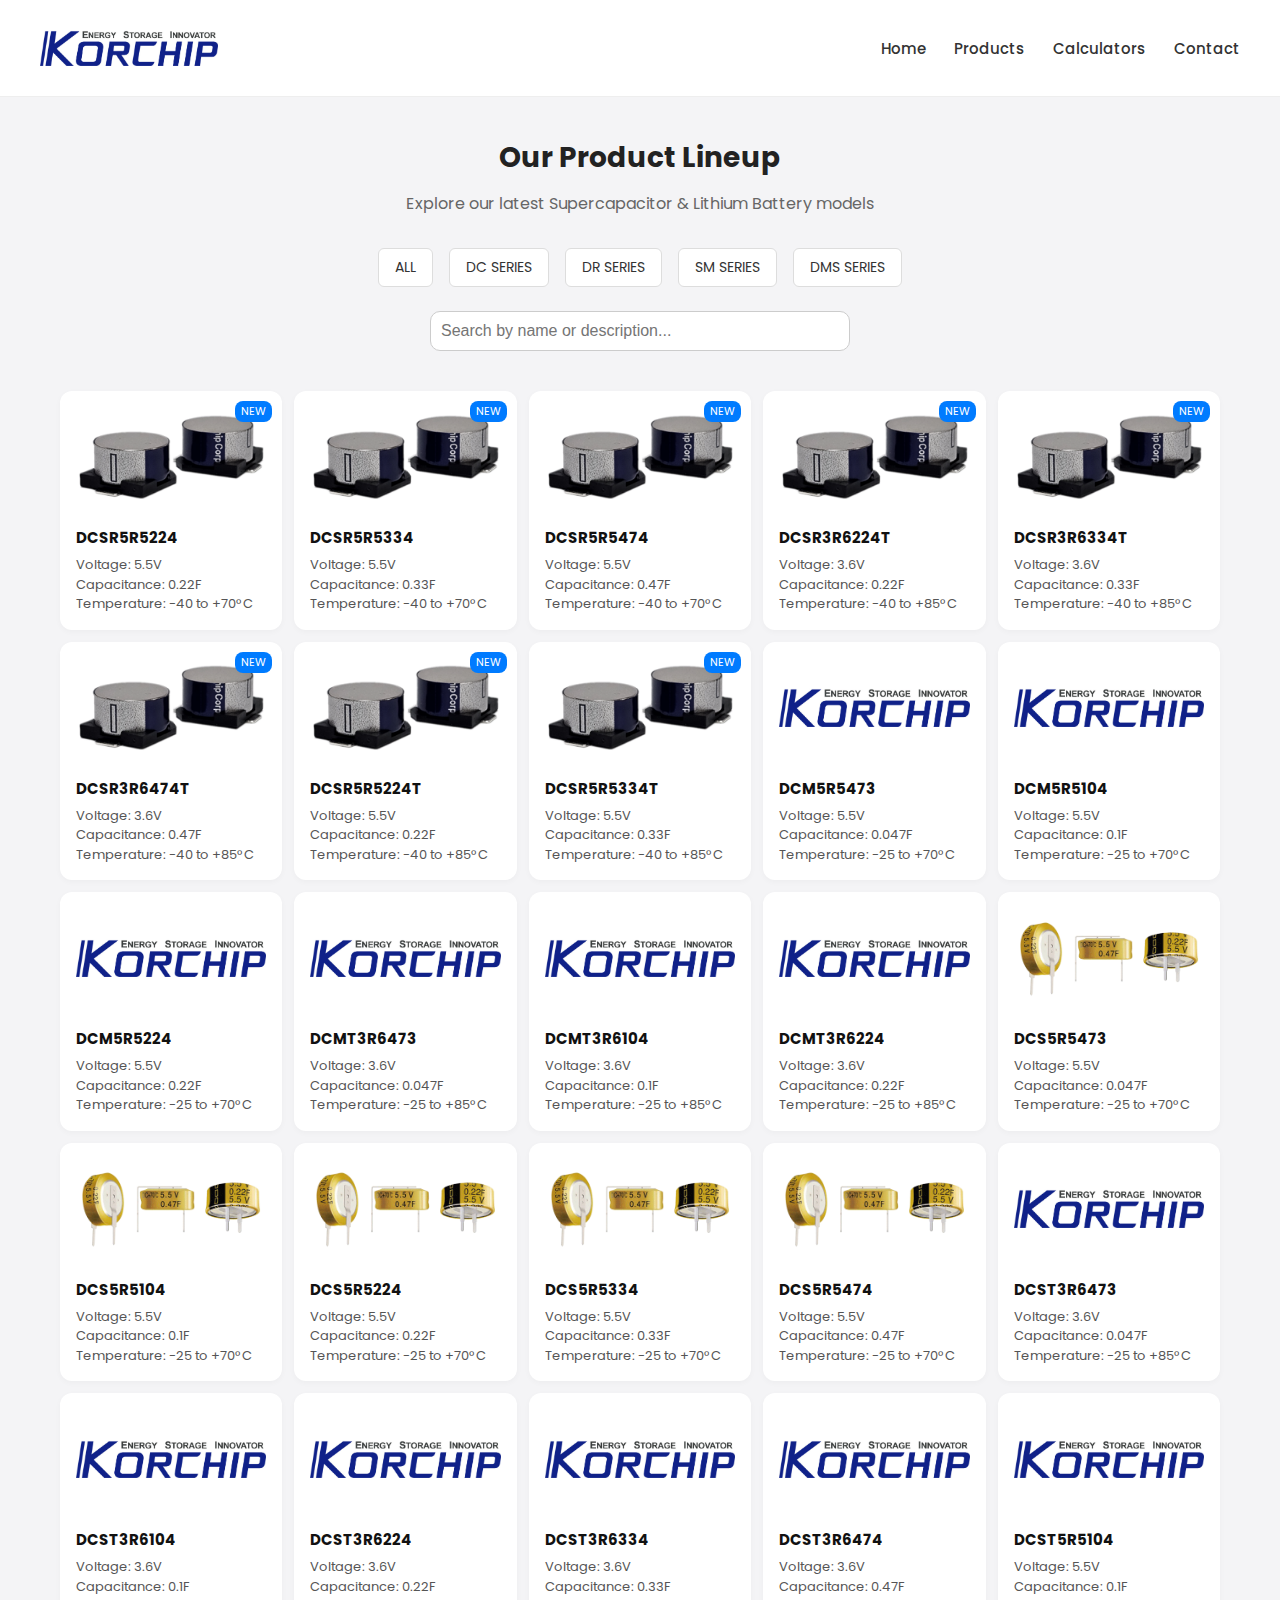
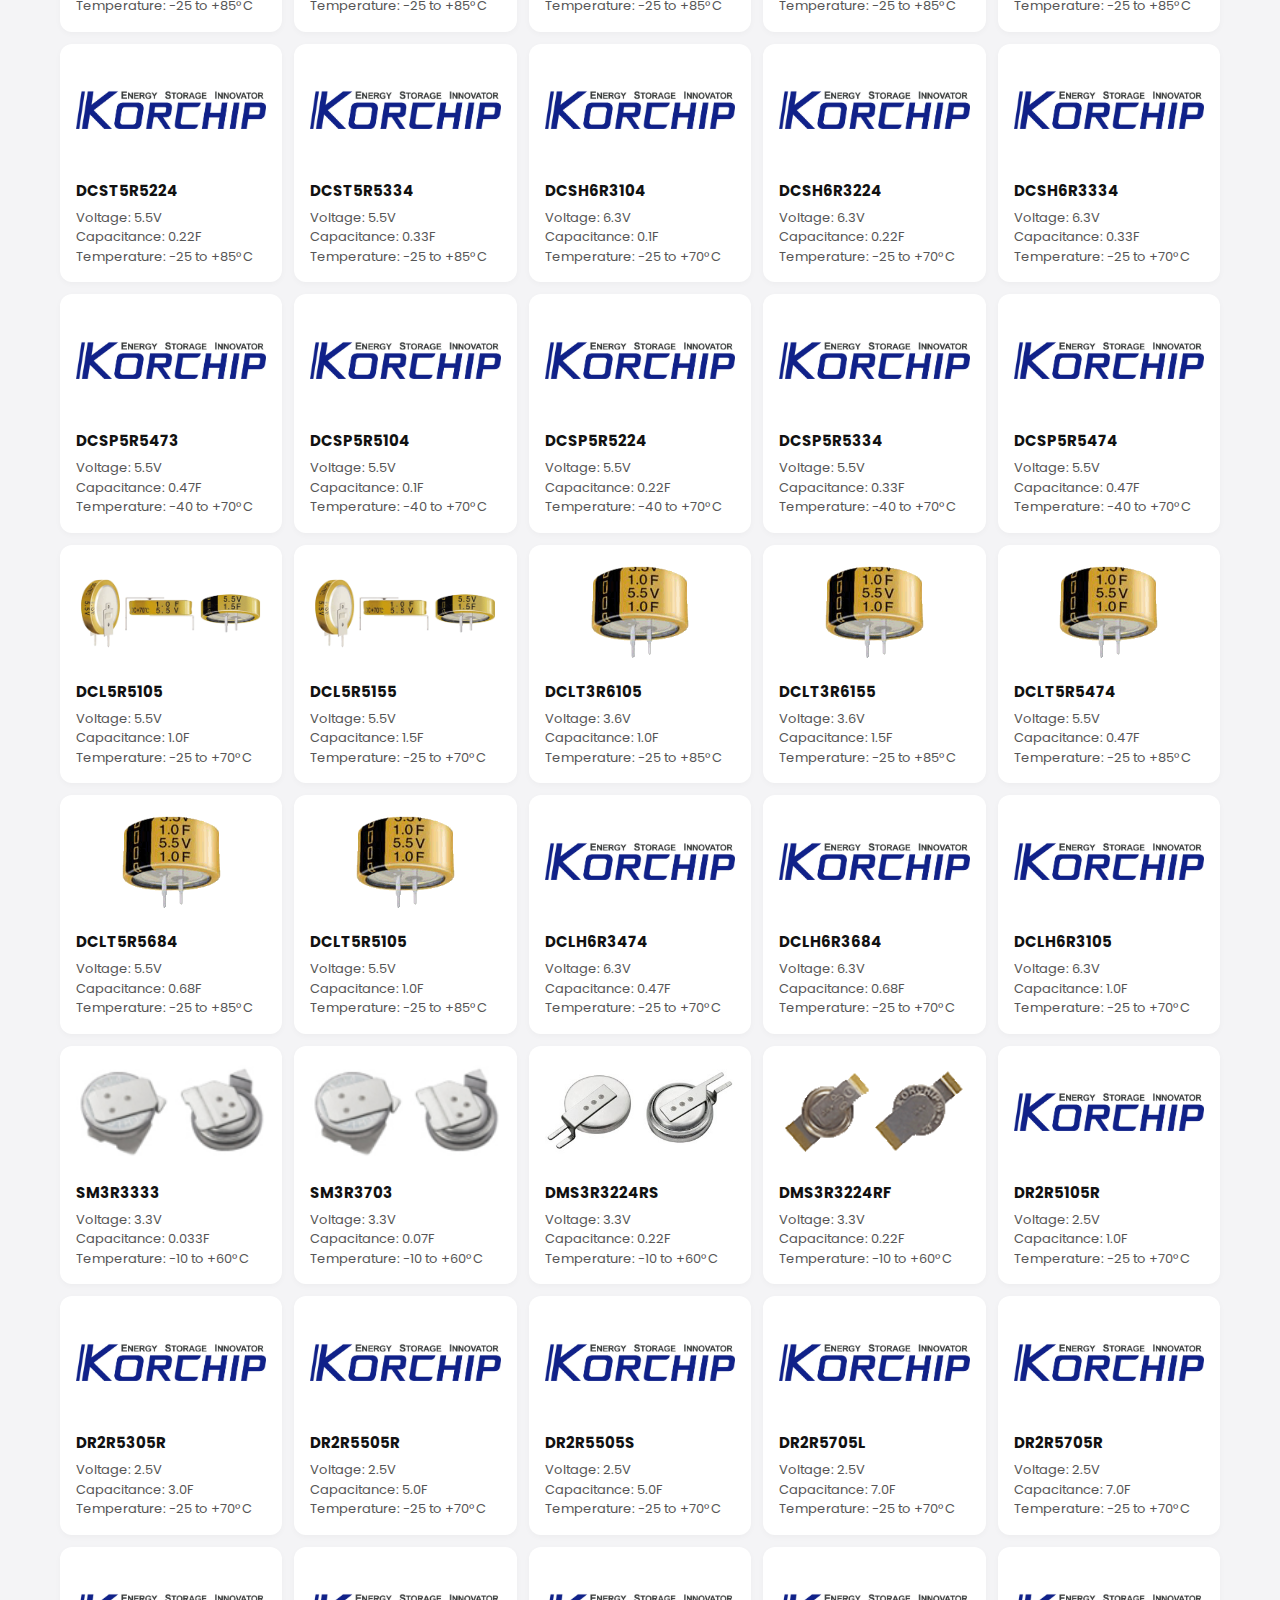
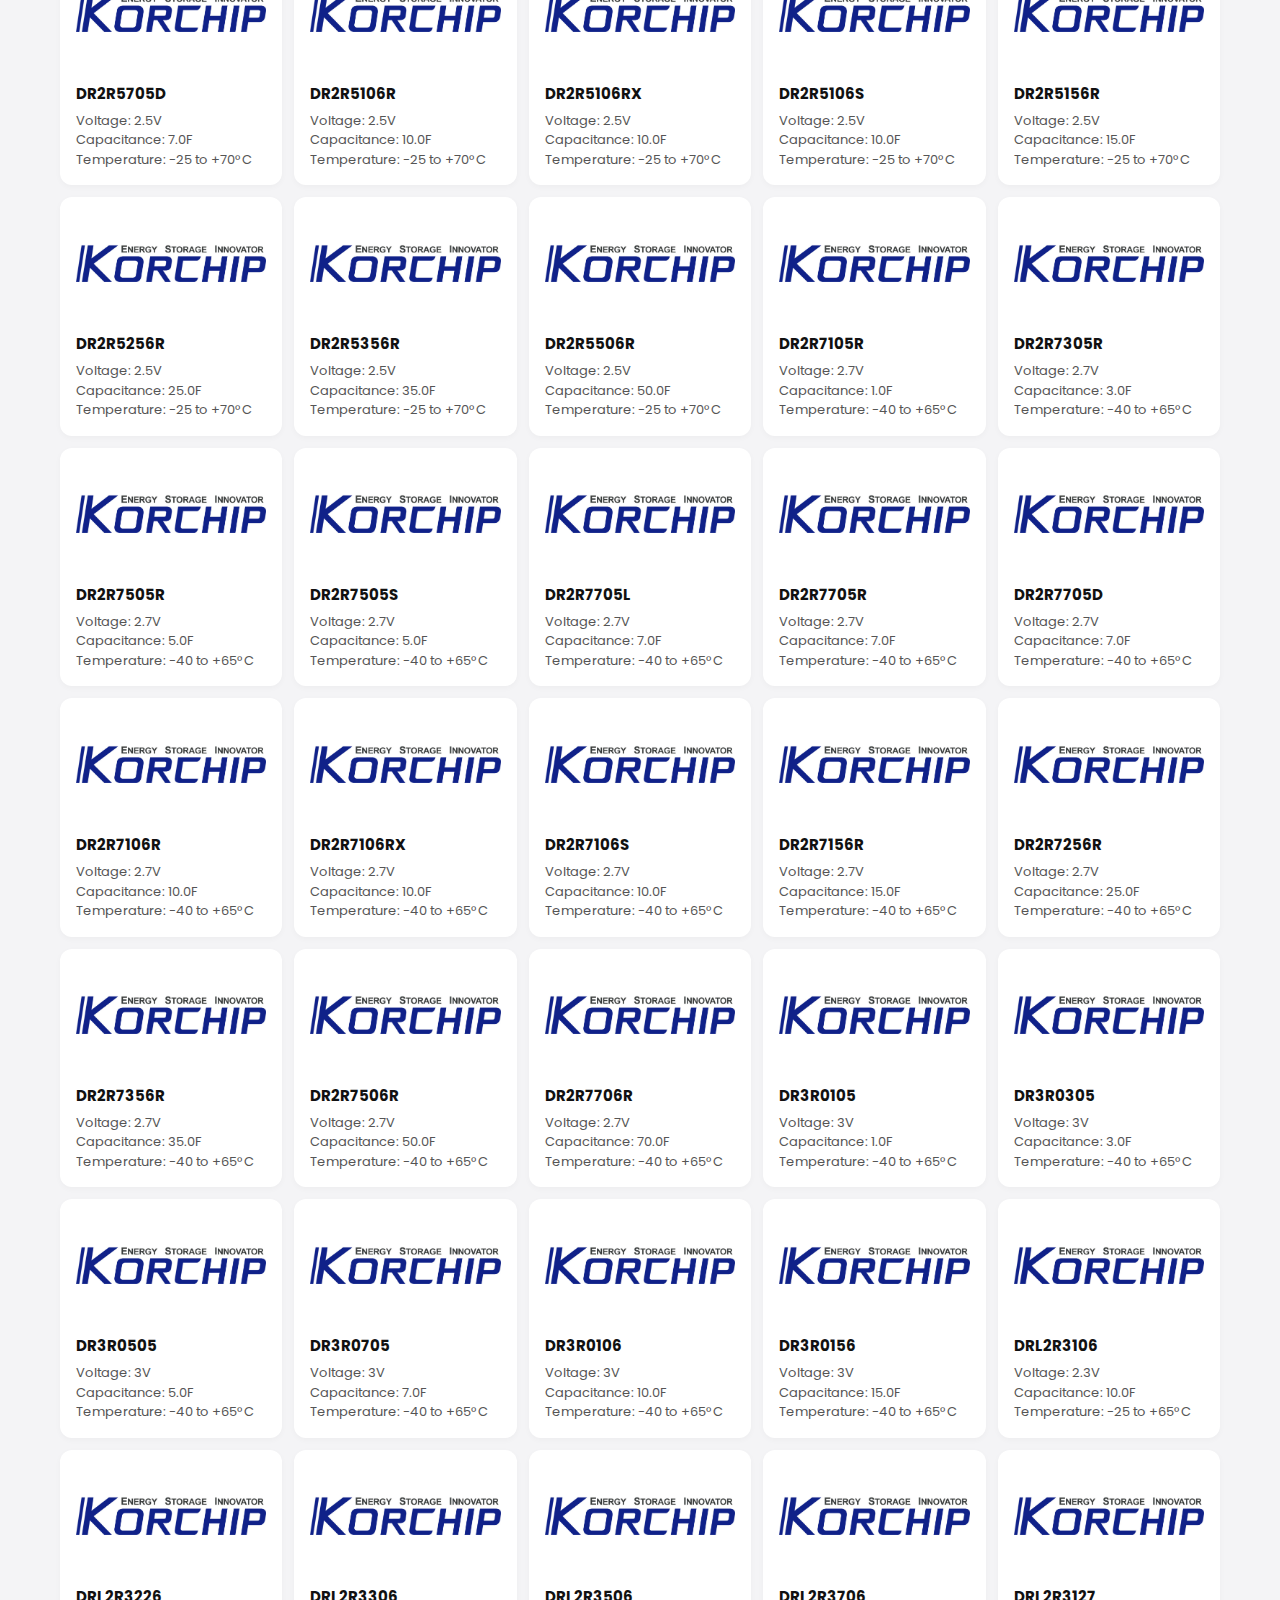
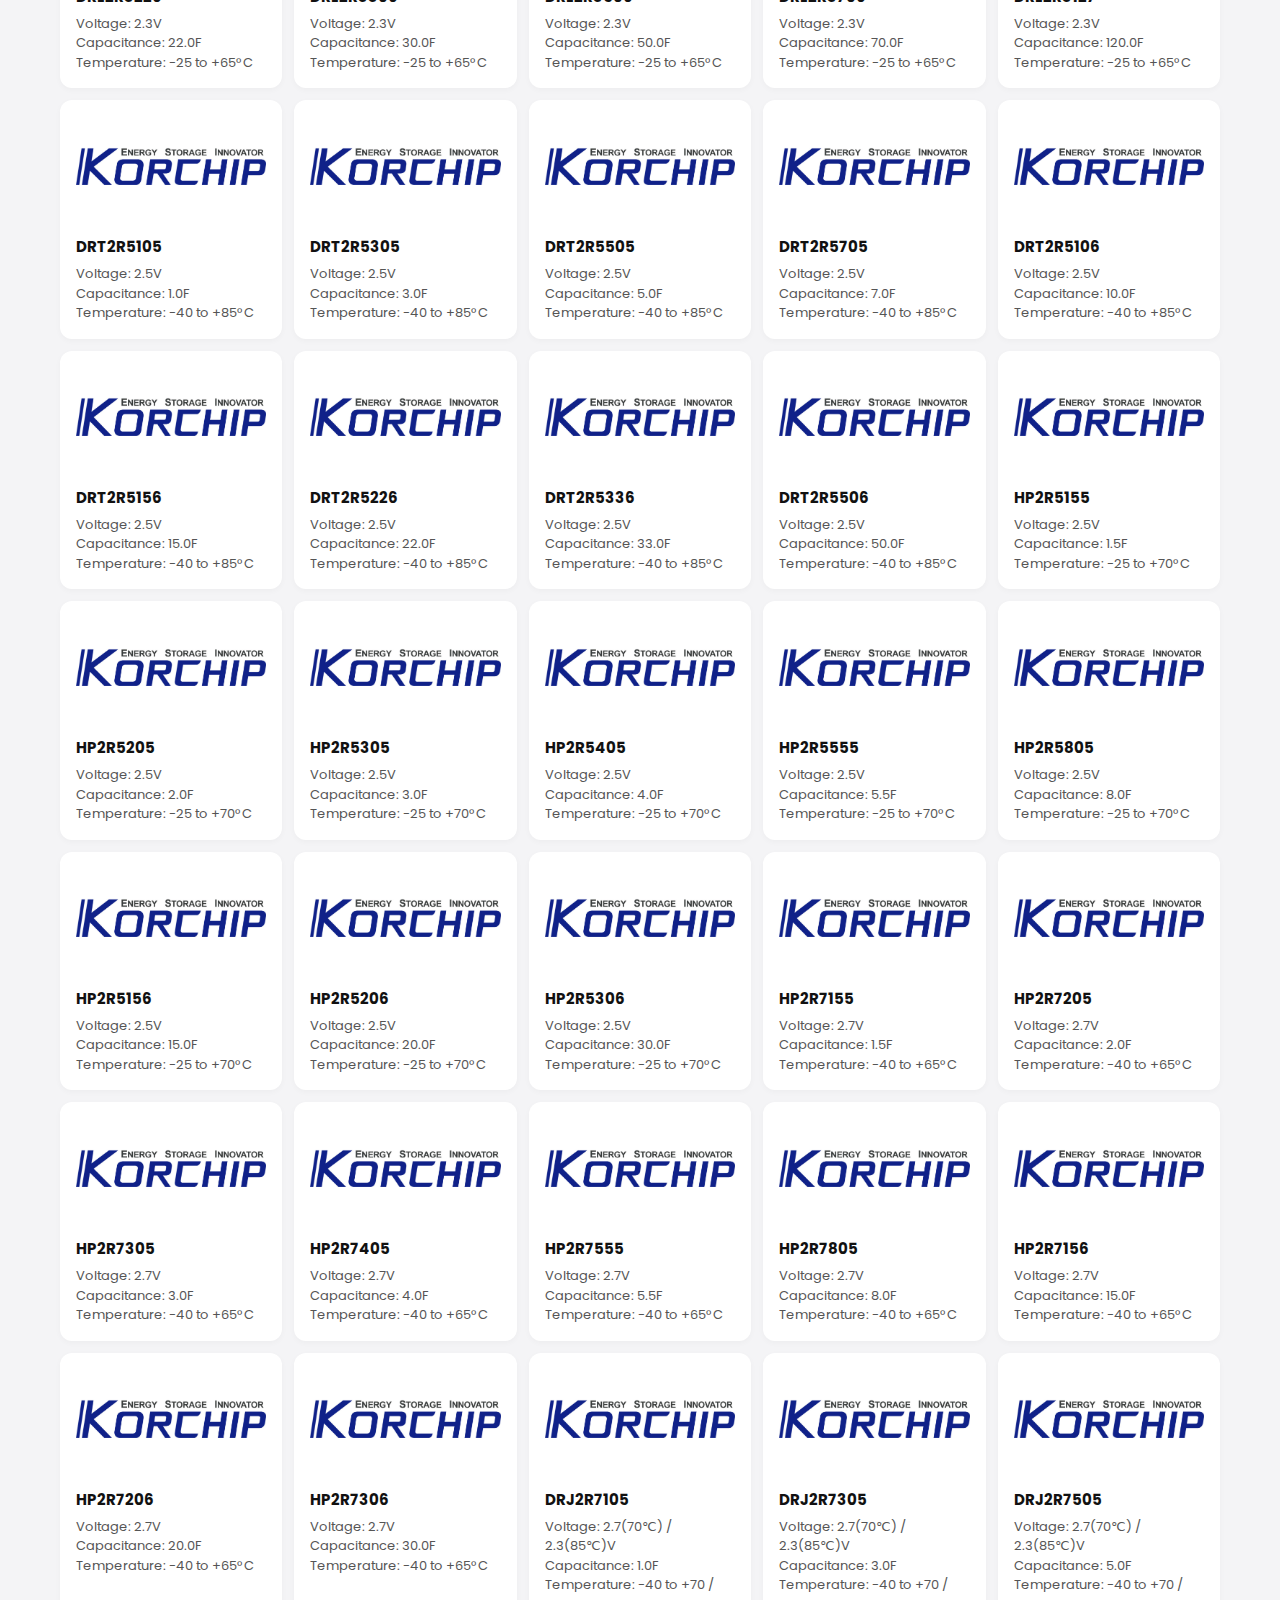
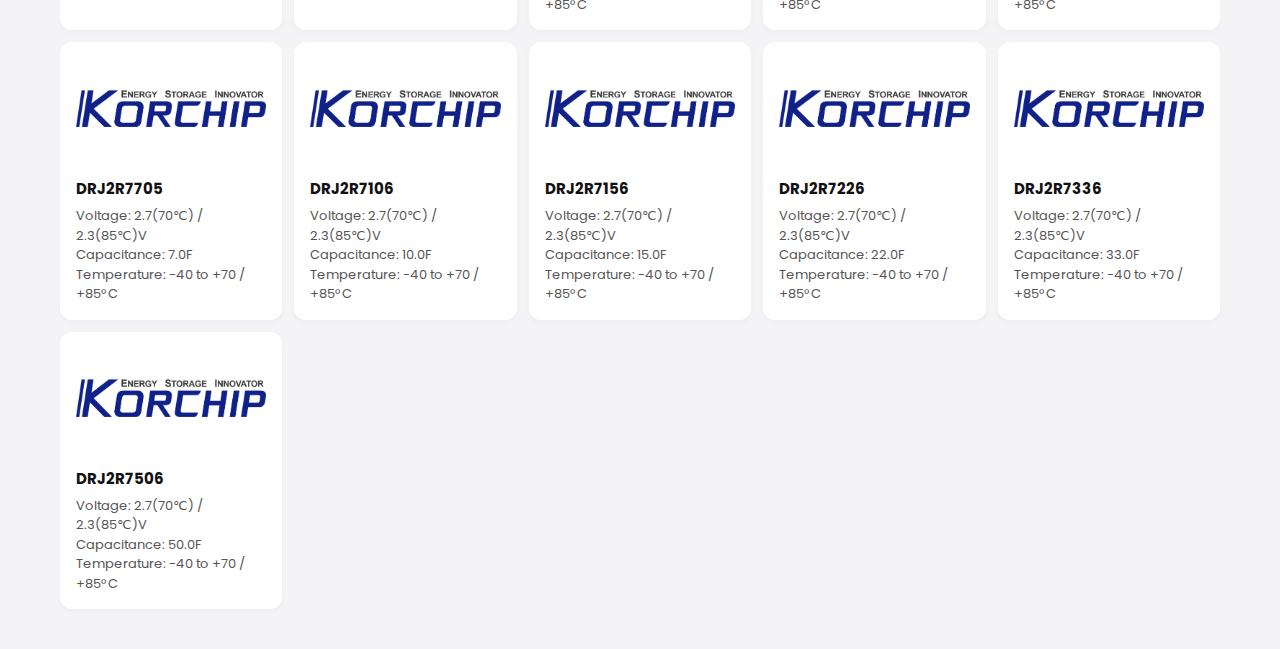
<file: products2.html>
<!DOCTYPE html>
<html lang="en">
<head>
  <meta charset="UTF-8" />
  <meta name="viewport" content="width=device-width, initial-scale=1.0"/>
  <title>Products | Korchip</title>
  <link href="https://fonts.googleapis.com/css2?family=Poppins:wght@300;400;500;600&display=swap" rel="stylesheet" />
  <style>
    * {
      margin: 0;
      padding: 0;
      box-sizing: border-box;
    }

    body {
      font-family: 'Poppins', sans-serif;
      background-color: #f4f4f6;
      color: #222;
    }

    header {
      display: flex;
      justify-content: space-between;
      align-items: center;
      padding: 30px 40px;
      background-color: #fff;
      border-bottom: 1px solid #eee;
    }

    header img {
      height: 36px;
    }

    nav a {
      margin-left: 24px;
      text-decoration: none;
      color: #333;
      font-weight: 500;
      font-size: 15px;
      position: relative;
    }

    nav a::after {
      content: "";
      position: absolute;
      bottom: -4px;
      left: 0;
      width: 0%;
      height: 2px;
      background: #007bff;
      transition: width 0.3s ease;
    }

    nav a:hover::after {
      width: 100%;
    }

    main {
      max-width: 1200px;
      margin: 40px auto;
      padding: 0 20px;
    }

    h1 {
      font-size: 28px;
      text-align: center;
      margin-bottom: 12px;
    }

    .subtitle {
      text-align: center;
      color: #666;
      margin-bottom: 32px;
    }

    #category-filter {
      text-align: center;
      margin-bottom: 24px;
    }

    #category-filter button {
      margin: 0 6px;
      padding: 8px 16px;
      border: 1px solid #ddd;
      background: #fff;
      border-radius: 6px;
      font-size: 14px;
      color: #333;
      cursor: pointer;
      font-family: 'Poppins', sans-serif;
    }

    #category-filter button:hover {
      background-color: #007BFF;
      color: #fff;
      border-color: #007BFF;
    }

    #search {
      display: block;
      margin: 0 auto 40px;
      padding: 10px;
      font-size: 16px;
      width: 100%;
      max-width: 420px;
      border: 1px solid #ccc;
      border-radius: 10px;
    }

    #product-list {
      display: grid;
      grid-template-columns: repeat(5, 1fr);
      gap: 12px;
    }

    .product {
      background-color: white;
      border-radius: 12px;
      box-shadow: 0 2px 6px rgba(0, 0, 0, 0.03);
      padding: 16px;
      box-sizing: border-box;
      text-align: left;
      position: relative;
      transition: transform 0.2s ease;
    }

    .product:hover {
      transform: translateY(-3px);
    }

    .product img {
      width: 100%;
      height: 100px;
      object-fit: contain;
      border-radius: 8px;
      margin-bottom: 12px;
    }

    .product h2 {
      font-size: 15px;
      margin: 0 0 6px;
      color: #111;
    }

    .product p {
      font-size: 13px;
      color: #555;
      white-space: pre-line;
      line-height: 1.5;
    }

    .badge {
      position: absolute;
      top: 10px;
      right: 10px;
      background-color: #007bff;
      color: white;
      font-size: 11px;
      padding: 2px 6px;
      border-radius: 8px;
    }

    @media (max-width: 1200px) {
      #product-list {
        grid-template-columns: repeat(4, 1fr);
      }
    }

    @media (max-width: 900px) {
      #product-list {
        grid-template-columns: repeat(3, 1fr);
      }
    }

    @media (max-width: 600px) {
      #product-list {
        grid-template-columns: repeat(2, 1fr);
      }
    }

    @media (max-width: 400px) {
      #product-list {
        grid-template-columns: 1fr;
      }
    }
  </style>
</head>
<body>

  <header>
    <img src="logo.jpg" alt="Korchip Logo" />
    <nav>
      <a href="index.html">Home</a>
      <a href="products.html">Products</a>
      <a href="calculators.html">Calculators</a>
      <a href="contact.html">Contact</a>
    </nav>
  </header>

  <main>
    <h1>Our Product Lineup</h1>
    <p class="subtitle">Explore our latest Supercapacitor & Lithium Battery models</p>

    <div id="category-filter">
      <button onclick="filterCategory('ALL')">ALL</button>
      <button onclick="filterCategory('DC SERIES')">DC SERIES</button>
      <button onclick="filterCategory('DR SERIES')">DR SERIES</button>
      <button onclick="filterCategory('SM SERIES')">SM SERIES</button>
      <button onclick="filterCategory('DMS SERIES')">DMS SERIES</button>
    </div>

    <input type="text" id="search" placeholder="Search by name or description..." />

    <div id="product-list"></div>
  </main>

  <script>
    let allProducts = [];
    let currentCategory = 'ALL';

    fetch('products.json')
      .then(response => response.json())
      .then(products => {
        allProducts = products;
        applyFilters();
      });

    function applyFilters() {
      const keyword = document.getElementById('search').value.toLowerCase();

      const filtered = allProducts
        .filter(product => {
          const matchCategory = currentCategory === 'ALL' || product.category === currentCategory;
          const matchKeyword = product.name.toLowerCase().includes(keyword) ||
                               (product.description || '').toLowerCase().includes(keyword);
          return matchCategory && matchKeyword;
        })
        .sort((a, b) => (b.new === true ? 1 : 0) - (a.new === true ? 1 : 0));

      renderProducts(filtered);
    }

    function renderProducts(products) {
      const list = document.getElementById('product-list');
      list.innerHTML = '';

      if (products.length === 0) {
        list.innerHTML = '<p style="grid-column: span 5; text-align: center; color: #888;">No matching products found.</p>';
        return;
      }

      products.forEach(product => {
        const item = document.createElement('div');
        item.className = 'product';
        item.innerHTML = `
          ${product.new ? '<div class="badge">NEW</div>' : ''}
          <a href="product.html?name=${encodeURIComponent(product.name)}" style="text-decoration: none; color: inherit;">
            <img src="${product.image}" alt="${product.name}" />
            <h2>${product.name}</h2>
            <p>${product.description}</p>
          </a>
        `;
        list.appendChild(item);
      });
    }

    function filterCategory(category) {
      currentCategory = category;
      applyFilters();
    }

    document.getElementById('search').addEventListener('input', applyFilters);
  </script>

</body>
</html>
</file>
<file: style.css>
* {
  margin: 0;
  padding: 0;
  box-sizing: border-box;
}

body {
  font-family: 'Poppins', sans-serif;
  background-color: #f4f4f6;
  color: #222;
}

/* 헤더 */
header {
  display: flex;
  justify-content: space-between;
  align-items: center;
  padding: 30px 40px;
  background-color: #fff;
  border-bottom: 1px solid #eee;
}

header img {
  height: 36px;
}

nav a {
  margin-left: 24px;
  text-decoration: none;
  color: #333;
  font-weight: 500;
  font-size: 15px;
  position: relative;
}

nav a::after {
  content: "";
  position: absolute;
  bottom: -4px;
  left: 0;
  width: 0%;
  height: 2px;
  background: #007bff;
  transition: width 0.3s ease;
}

nav a:hover::after {
  width: 100%;
}

/* Hero Section */
.hero {
  text-align: center;
  padding: 60px 20px 40px;
}

.hero h1 {
  font-size: 40px;
  font-weight: 600;
  margin-bottom: 16px;
}

.hero p {
  font-size: 18px;
  color: #555;
}

.keywords {
  display: flex;
  justify-content: center;
  gap: 20px;
  margin-top: 30px;
  font-size: 16px;
  color: #555;
  font-weight: 500;
}

/* 카드 메뉴 */
.menu {
  max-width: 1000px;
  margin: 60px auto;
  display: grid;
  grid-template-columns: repeat(auto-fit, minmax(240px, 1fr));
  gap: 24px;
  padding: 0 10px;
}

.card {
  background-color: white;
  border-radius: 12px;
  padding: 24px;
  box-shadow: 0 6px 20px rgba(0, 0, 0, 0.05);
  text-align: center;
  transition: transform 0.2s ease;
}

.card:hover {
  transform: translateY(-5px);
}

.card-icon {
  font-size: 32px;
  margin-bottom: 16px;
}

.card-title {
  font-size: 18px;
  font-weight: 600;
  color: #007BFF;
  margin-bottom: 10px;
}

.card a {
  text-decoration: none;
  color: inherit;
  display: block;
}
.product {
  background-color: white;
  border-radius: 12px;
  box-shadow: 0 2px 6px rgba(0, 0, 0, 0.03);
  padding: 16px;
  text-align: left;
  position: relative;
  transition: all 0.2s ease;
  cursor: pointer;
}

.product:hover {
  transform: translateY(-4px);
  box-shadow: 0 6px 16px rgba(0, 0, 0, 0.08);
}

.product a {
  display: block;
  text-decoration: none;
  color: inherit;
  height: 100%;
}
/* 푸터 */
footer {
  text-align: center;
  padding: 40px 10px 60px;
  font-size: 13px;
  color: #aaa;
}
</file>
